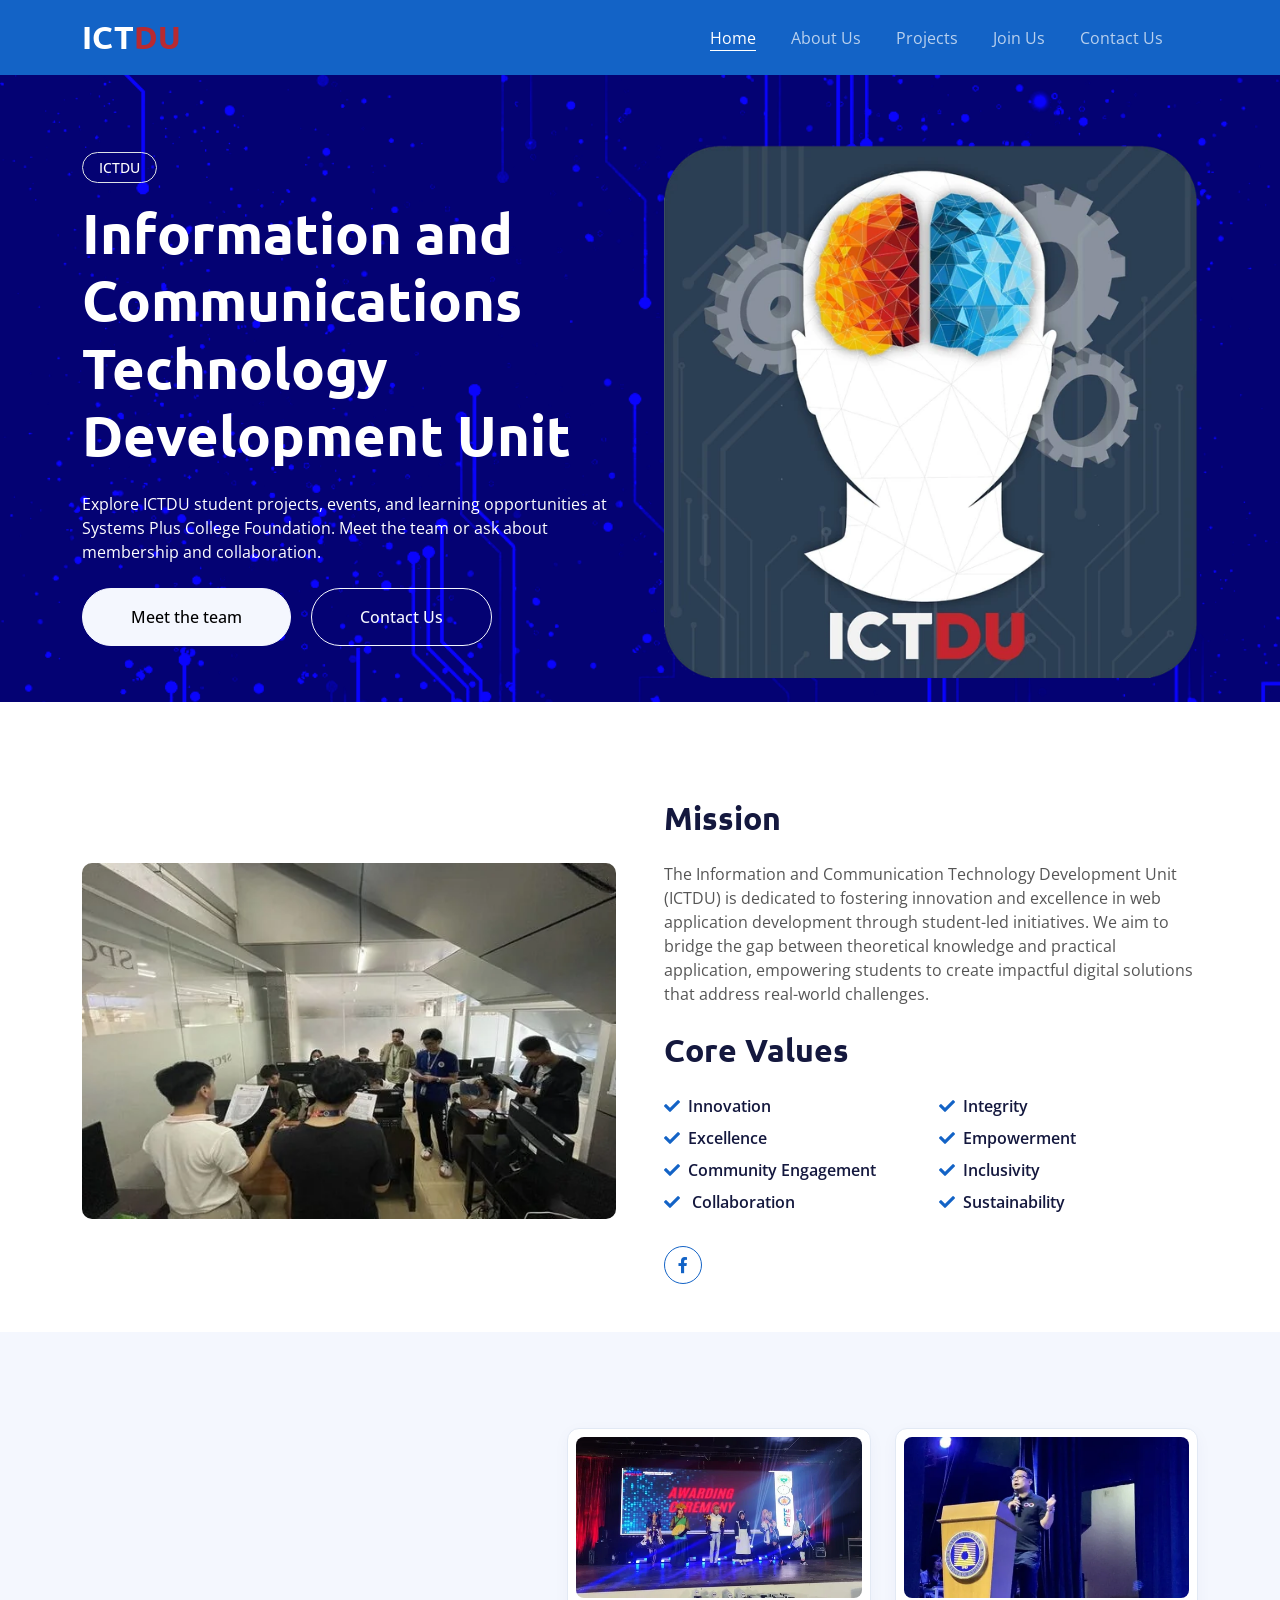
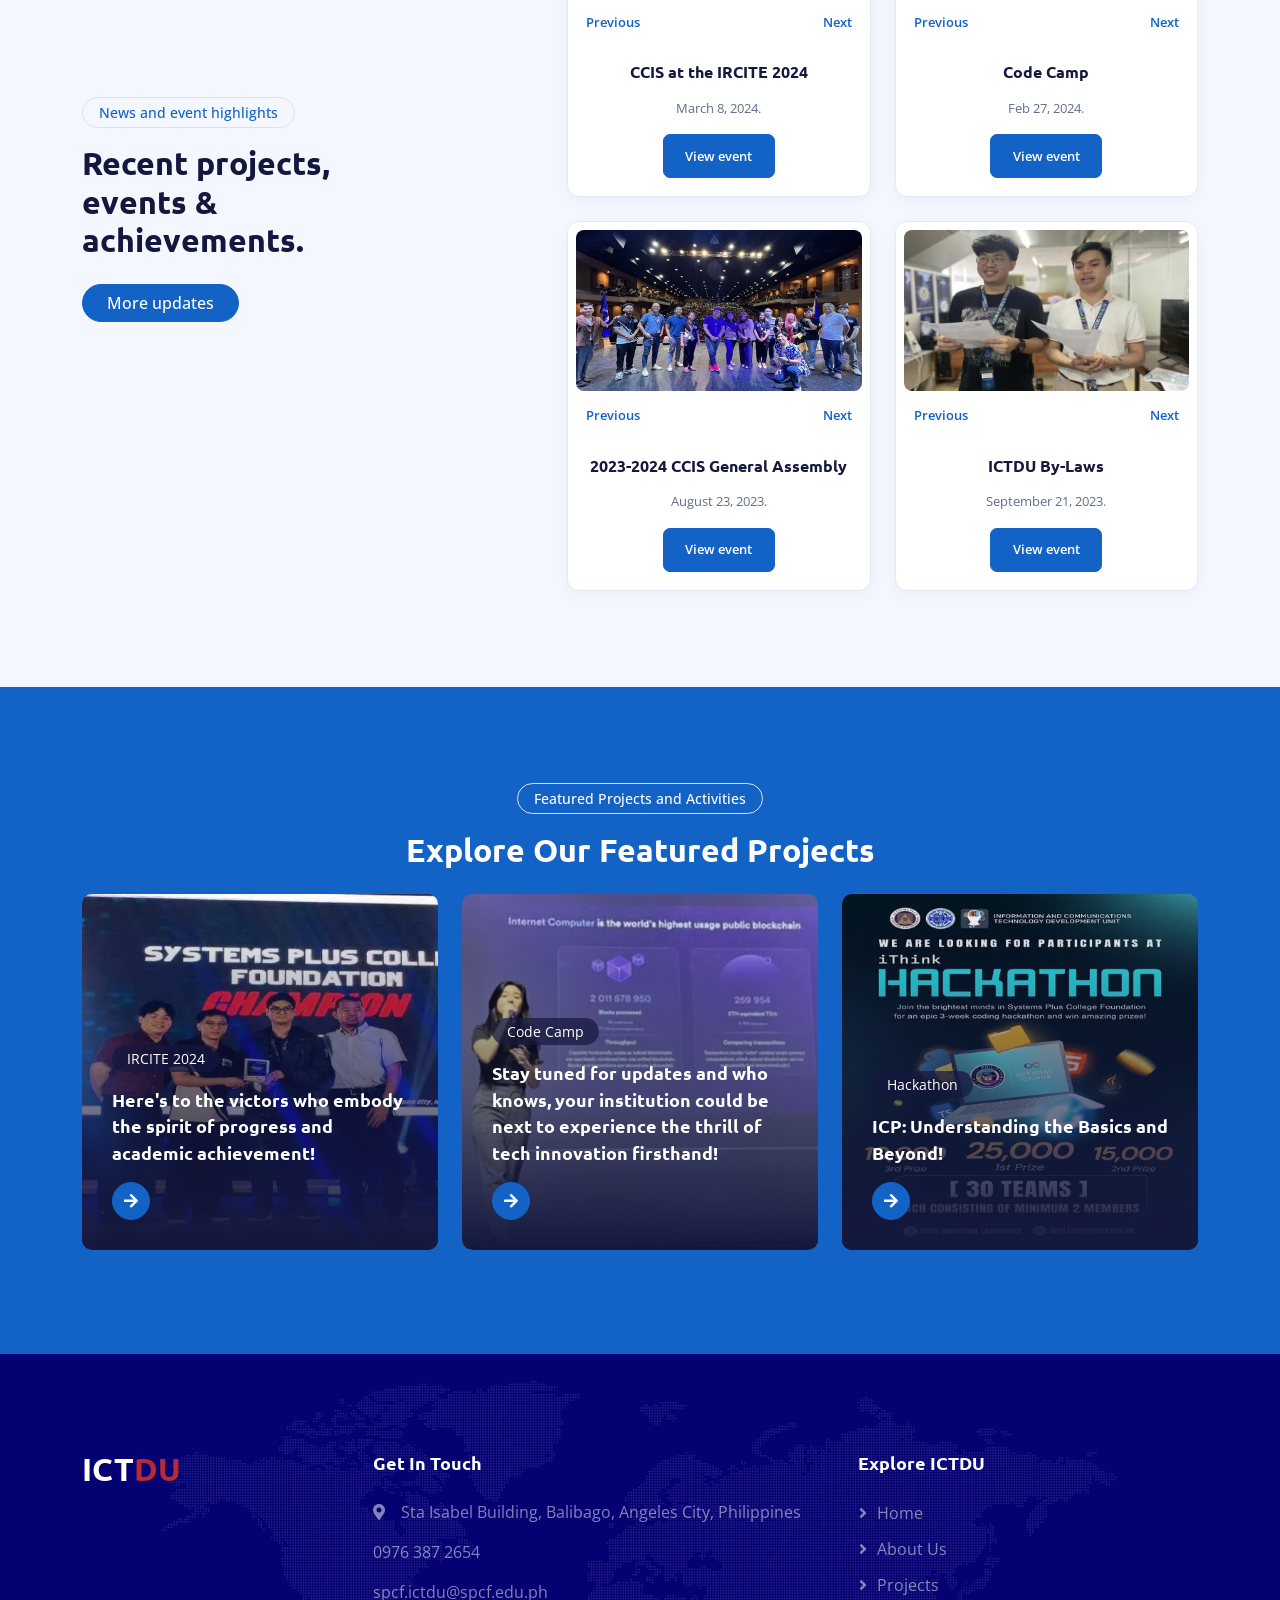
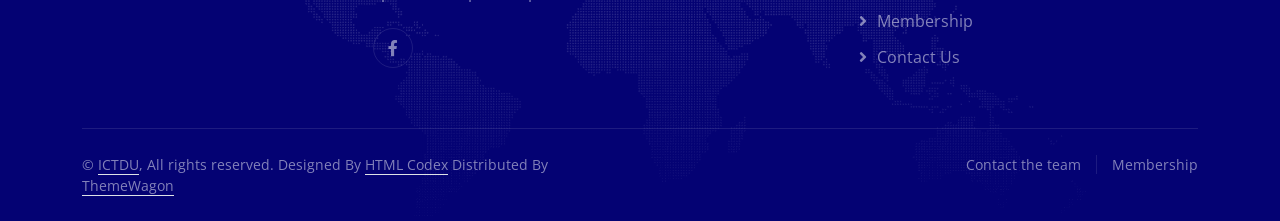
<file: index.html>
<!DOCTYPE html>
<html lang="en">
  <head>
    <meta charset="utf-8">
    <title>ICTDU | Student projects, events and development</title>
    <meta content="width=device-width, initial-scale=1.0" name="viewport">

    <meta content="Explore ICTDU student projects, meet the development team, and learn about membership at Systems Plus College Foundation." name="description">

    <!-- Favicon -->
    <link href="assets/favicon.png" rel="icon" type="image/png" sizes="64x64">

    <!-- Google Web Fonts -->
    <link rel="preconnect" href="https://fonts.googleapis.com">
    <link rel="preconnect" href="https://fonts.gstatic.com" crossorigin>
    <link href="https://fonts.googleapis.com/css2?family=Open+Sans:wght@400;600&amp;family=Ubuntu:wght@500;700&amp;display=swap" rel="stylesheet">

    <!-- Icon Font Stylesheet -->
    <link href="https://cdnjs.cloudflare.com/ajax/libs/font-awesome/5.10.0/css/all.min.css" rel="stylesheet">
    <link href="https://cdn.jsdelivr.net/npm/bootstrap-icons@1.4.1/font/bootstrap-icons.css" rel="stylesheet">

    <!-- Libraries Stylesheet -->



    <!-- Customized Bootstrap Stylesheet -->
    <link href="css/bootstrap.min.css" rel="stylesheet">

    <!-- Template Stylesheet -->
    <link href="css/style.css" rel="stylesheet">
    <link href="css/new.css" rel="stylesheet">
  </head>

  <body id="top"><a class="skip-link" href="#main-content">Skip to main content</a>
    <!-- Spinner Start -->

    <!-- Spinner End -->

    <!-- Navbar Start -->
    <!-- Shared header start -->
<header class="container-fluid sticky-top site-header bg-primary">
      <div class="container">
        <nav class="navbar navbar-expand-lg navbar-dark p-0">
          <a href="index.html" class="navbar-brand">
            <span class="text-white brand-title">ICT<span class="red">DU</span></span>
          </a>
          <button type="button" class="navbar-toggler ms-auto me-0" data-menu-toggle aria-controls="navbarCollapse" aria-expanded="false" aria-label="Open navigation">
            <span class="navbar-toggler-icon"></span>
          </button>
          <div class="collapse navbar-collapse" id="navbarCollapse">
            <div class="navbar-nav ms-auto">
              <a href="index.html" class="nav-item nav-link active" aria-current="page">Home</a>
              <a href="about.html" class="nav-item nav-link">About Us</a>
              <a href="project.html" class="nav-item nav-link">Projects</a>
              <a href="service.html" class="nav-item nav-link">Join Us</a>
              <a href="contact.html" class="nav-item nav-link">Contact Us</a>
            </div>
          </div>
        </nav>
      </div>
    </header>
<!-- Shared header end --><main id="main-content" tabindex="-1">
    <!-- Navbar End -->

    <!-- Hero Start -->
    <div class="container-fluid pt-5 bg-primary hero-header mb-5">
      <div class="container pt-5">
        <div class="row g-5 pt-5">
          <div class="col-lg-6 align-self-center text-center text-lg-start mb-lg-5">
            <div class="btn btn-sm border rounded-pill text-white px-3 mb-3">
              ICTDU
            </div>
            <h1 class="display-4 text-white mb-4">
              Information and Communications Technology Development Unit
            </h1>
            <p class="text-white mb-4">Explore ICTDU student projects, events, and learning opportunities at Systems Plus College Foundation. Meet the team or ask about membership and collaboration.</p>
            <a href="about.html" class="btn btn-light py-sm-3 px-sm-5 rounded-pill me-3">Meet the team</a>
            <a href="contact.html" class="btn btn-outline-light py-sm-3 px-sm-5 rounded-pill">Contact Us</a>
          </div>
          <div class="col-lg-6 align-self-end text-center text-lg-end">
            <img class="img-fluid mb-4" src="assets/optimized/img/ictdu-640.webp" alt="ICTDU emblem" width="640" height="640" srcset="assets/optimized/img/ictdu-320.webp 320w, assets/optimized/img/ictdu-640.webp 640w" sizes="(min-width: 992px) 540px, (min-width: 768px) 696px, calc(100vw - 24px)" decoding="async" loading="eager" fetchpriority="high">
          </div>
        </div>
      </div>
    </div>
    <!-- Hero End -->

    <!--Mission End-->
    <div class="container-fluid py-5">
      <div class="container">
        <div class="row g-5 align-items-center">
          <div class="col-lg-6">
            <img class="img-fluid rounded" src="assets/optimized/image/law4-600.webp" width="600" height="400" srcset="assets/optimized/image/law4-320.webp 320w, assets/optimized/image/law4-600.webp 600w" sizes="(min-width: 1200px) 540px, (min-width: 992px) 456px, (min-width: 768px) 696px, calc(100vw - 24px)" decoding="async" loading="lazy" alt="">
          </div>
          <div class="col-lg-6">
            <h2 class="mb-4 section-heading">Mission</h2>
            <p class="mb-4">
              The Information and Communication Technology Development Unit
              (ICTDU) is dedicated to fostering innovation and excellence in web
              application development through student-led initiatives. We aim to
              bridge the gap between theoretical knowledge and practical
              application, empowering students to create impactful digital
              solutions that address real-world challenges.
            </p>
            <h2 class="mb-4 section-heading">Core Values</h2>
            <div class="row g-3">
              <div class="col-sm-6">
                <p class="mb-2 requirement-item">
                  <i class="fa fa-check text-primary me-2" aria-hidden="true"></i>Innovation
                </p>
                <p class="mb-2 requirement-item">
                  <i class="fa fa-check text-primary me-2" aria-hidden="true"></i>Excellence
                </p>
                <p class="mb-2 requirement-item">
                  <i class="fa fa-check text-primary me-2" aria-hidden="true"></i>Community
                  Engagement
                </p>
                <p class="mb-2 requirement-item">
                  <i class="fa fa-check text-primary me-2" aria-hidden="true"></i> Collaboration
                </p>
              </div>
              <div class="col-sm-6">
                <p class="mb-2 requirement-item">
                  <i class="fa fa-check text-primary me-2" aria-hidden="true"></i>Integrity
                </p>
                <p class="mb-2 requirement-item">
                  <i class="fa fa-check text-primary me-2" aria-hidden="true"></i>Empowerment
                </p>
                <p class="mb-2 requirement-item">
                  <i class="fa fa-check text-primary me-2" aria-hidden="true"></i>Inclusivity
                </p>
                <p class="mb-2 requirement-item">
                  <i class="fa fa-check text-primary me-2" aria-hidden="true"></i>Sustainability
                </p>
              </div>
            </div>
            <div class="d-flex align-items-center mt-4">
              <a class="btn btn-outline-primary btn-square me-3" href="https://www.facebook.com/spcf.ictdu" aria-label="ICTDU on Facebook"><i class="fab fa-facebook-f" aria-hidden="true"></i></a>
            </div>
          </div>
        </div>
      </div>
    </div>
    <!-- Mission End -->

    <!-- Service Start -->
    <section class="container-fluid bg-light py-5 news-section" aria-labelledby="news-heading">
      <div class="container py-5">
        <div class="row g-5 align-items-center">
          <div class="col-lg-5 news-intro">
            <div class="btn btn-sm border rounded-pill text-primary px-3 mb-3">
              News and event highlights
            </div>
            <h2 id="news-heading" class="mb-4 section-heading">Recent projects, events &amp; achievements.</h2>
            <a class="btn btn-primary rounded-pill px-4" href="https://www.facebook.com/spcf.ictdu" aria-label="More ICTDU updates on Facebook">More updates</a>
          </div>
          <div class="col-lg-7">
            <div class="news-grid">
            <article class="news-card">
              <div id="news-ircite-carousel" class="carousel slide" aria-label="Event photos">
                <div class="carousel-inner">
                <div class="carousel-item active">
                  <img src="assets/optimized/image/ircite4-800.webp" class="d-block w-100" alt="CCIS at the IRCITE 2024, photo 1" width="800" height="400" srcset="assets/optimized/image/ircite4-320.webp 320w, assets/optimized/image/ircite4-640.webp 640w, assets/optimized/image/ircite4-800.webp 800w" sizes="(min-width: 1200px) 540px, (min-width: 992px) 456px, (min-width: 768px) 696px, calc(100vw - 24px)" decoding="async" loading="lazy">
                </div>
                <div class="carousel-item">
                  <img src="assets/optimized/image/ircite-960.webp" class="d-block w-100" alt="CCIS at the IRCITE 2024, photo 2" width="960" height="432" srcset="assets/optimized/image/ircite-320.webp 320w, assets/optimized/image/ircite-640.webp 640w, assets/optimized/image/ircite-960.webp 960w" sizes="(min-width: 1200px) 540px, (min-width: 992px) 456px, (min-width: 768px) 696px, calc(100vw - 24px)" decoding="async" loading="lazy">
                </div>
                <div class="carousel-item">
                  <img src="assets/optimized/image/ircite3-960.webp" class="d-block w-100" alt="CCIS at the IRCITE 2024, photo 3" width="960" height="432" srcset="assets/optimized/image/ircite3-320.webp 320w, assets/optimized/image/ircite3-640.webp 640w, assets/optimized/image/ircite3-960.webp 960w" sizes="(min-width: 1200px) 540px, (min-width: 992px) 456px, (min-width: 768px) 696px, calc(100vw - 24px)" decoding="async" loading="lazy">
                </div>
                </div>
              </div><div class="photo-controls"><button type="button" data-bs-target="#news-ircite-carousel" data-bs-slide="prev" aria-label="Previous photo for CCIS at the IRCITE 2024">Previous</button><button type="button" data-bs-target="#news-ircite-carousel" data-bs-slide="next" aria-label="Next photo for CCIS at the IRCITE 2024">Next</button></div>
              <h3 class="card-heading">CCIS at the IRCITE 2024</h3>
              <small>March 8, 2024.</small>
              <div class="news-card-footer">
                <a class="btn btn-primary news-card-link" href="https://www.facebook.com/photo?fbid=339425915803852&amp;set=pcb.339426132470497" aria-label="Read more about CCIS at the IRCITE 2024">View event</a>
              </div>
            </article>
            <article class="news-card">
              <div id="news-codecamp-carousel" class="carousel slide" aria-label="Event photos">
                <div class="carousel-inner">
                <div class="carousel-item active">
                  <img src="assets/optimized/image/codecamp4-800.webp" class="d-block w-100" alt="Code Camp, photo 1" width="800" height="400" srcset="assets/optimized/image/codecamp4-320.webp 320w, assets/optimized/image/codecamp4-640.webp 640w, assets/optimized/image/codecamp4-800.webp 800w" sizes="(min-width: 1200px) 540px, (min-width: 992px) 456px, (min-width: 768px) 696px, calc(100vw - 24px)" decoding="async" loading="lazy">
                </div>
                <div class="carousel-item">
                  <img src="assets/optimized/image/codecamp5-800.webp" class="d-block w-100" alt="Code Camp, photo 2" width="800" height="400" srcset="assets/optimized/image/codecamp5-320.webp 320w, assets/optimized/image/codecamp5-640.webp 640w, assets/optimized/image/codecamp5-800.webp 800w" sizes="(min-width: 1200px) 540px, (min-width: 992px) 456px, (min-width: 768px) 696px, calc(100vw - 24px)" decoding="async" loading="lazy">
                </div>
                <div class="carousel-item">
                  <img src="assets/optimized/image/up5-960.webp" class="d-block w-100" alt="Code Camp, photo 3" width="960" height="592" srcset="assets/optimized/image/up5-320.webp 320w, assets/optimized/image/up5-640.webp 640w, assets/optimized/image/up5-960.webp 960w" sizes="(min-width: 1200px) 540px, (min-width: 992px) 456px, (min-width: 768px) 696px, calc(100vw - 24px)" decoding="async" loading="lazy">
                </div>
                </div>
              </div><div class="photo-controls"><button type="button" data-bs-target="#news-codecamp-carousel" data-bs-slide="prev" aria-label="Previous photo for Code Camp">Previous</button><button type="button" data-bs-target="#news-codecamp-carousel" data-bs-slide="next" aria-label="Next photo for Code Camp">Next</button></div>
              <h3 class="card-heading">Code Camp</h3>
              <small>Feb 27, 2024.</small>
              <div class="news-card-footer">
                <a class="btn btn-primary news-card-link" href="https://www.facebook.com/photo?fbid=387829597338677&amp;set=pcb.387829644005339" aria-label="Read more about Code Camp">View event</a>
              </div>
            </article>
            <article class="news-card">
              <div id="news-assembly-carousel" class="carousel slide" aria-label="Event photos">
                <div class="carousel-inner">
                <div class="carousel-item active">
                  <img src="assets/optimized/image/gen4-800.webp" class="d-block w-100" alt="2023-2024 CCIS General Assembly, photo 1" width="800" height="400" srcset="assets/optimized/image/gen4-320.webp 320w, assets/optimized/image/gen4-640.webp 640w, assets/optimized/image/gen4-800.webp 800w" sizes="(min-width: 1200px) 540px, (min-width: 992px) 456px, (min-width: 768px) 696px, calc(100vw - 24px)" decoding="async" loading="lazy">
                </div>
                <div class="carousel-item">
                  <img src="assets/optimized/image/gen5-800.webp" class="d-block w-100" alt="2023-2024 CCIS General Assembly, photo 2" width="800" height="400" srcset="assets/optimized/image/gen5-320.webp 320w, assets/optimized/image/gen5-640.webp 640w, assets/optimized/image/gen5-800.webp 800w" sizes="(min-width: 1200px) 540px, (min-width: 992px) 456px, (min-width: 768px) 696px, calc(100vw - 24px)" decoding="async" loading="lazy">
                </div>
                </div>
              </div><div class="photo-controls"><button type="button" data-bs-target="#news-assembly-carousel" data-bs-slide="prev" aria-label="Previous photo for 2023-2024 CCIS General Assembly">Previous</button><button type="button" data-bs-target="#news-assembly-carousel" data-bs-slide="next" aria-label="Next photo for 2023-2024 CCIS General Assembly">Next</button></div>
              <h3 class="card-heading">2023-2024 CCIS General Assembly</h3>
              <small>August 23, 2023.</small>
              <div class="news-card-footer">
                <a class="btn btn-primary news-card-link" href="https://www.facebook.com/photo/?fbid=718300476978962&amp;set=pcb.718093293666347" aria-label="Read more about 2023-2024 CCIS General Assembly">View event</a>
              </div>
            </article>
            <article class="news-card">
              <div id="news-bylaws-carousel" class="carousel slide" aria-label="Event photos">
                <div class="carousel-inner">
                <div class="carousel-item active">
                  <img src="assets/optimized/image/law5-600.webp" class="d-block w-100" alt="ICTDU By-Laws, photo 1" width="600" height="400" srcset="assets/optimized/image/law5-320.webp 320w, assets/optimized/image/law5-600.webp 600w" sizes="(min-width: 1200px) 540px, (min-width: 992px) 456px, (min-width: 768px) 696px, calc(100vw - 24px)" decoding="async" loading="lazy">
                </div>
                <div class="carousel-item">
                  <img src="assets/optimized/image/LAW10-500.webp" class="d-block w-100" alt="ICTDU By-Laws, photo 2" width="500" height="400" srcset="assets/optimized/image/LAW10-320.webp 320w, assets/optimized/image/LAW10-500.webp 500w" sizes="(min-width: 1200px) 540px, (min-width: 992px) 456px, (min-width: 768px) 696px, calc(100vw - 24px)" decoding="async" loading="lazy">
                </div>
                </div>
              </div><div class="photo-controls"><button type="button" data-bs-target="#news-bylaws-carousel" data-bs-slide="prev" aria-label="Previous photo for ICTDU By-Laws">Previous</button><button type="button" data-bs-target="#news-bylaws-carousel" data-bs-slide="next" aria-label="Next photo for ICTDU By-Laws">Next</button></div>
              <h3 class="card-heading">ICTDU By-Laws</h3>
              <small>September 21, 2023.</small>
              <div class="news-card-footer">
                <a class="btn btn-primary news-card-link" href="https://www.facebook.com/photo?fbid=223179917428453&amp;set=pcb.223180387428406" aria-label="Read more about ICTDU By-Laws">View event</a>
              </div>
            </article>
            </div>
          </div>
        </div>
      </div>
    </section>
    <!-- Service End -->

    <!-- Featured Start -->
    <div class="container-fluid bg-primary py-5">
      <div class="container py-5">
        <div class="mx-auto text-center" style="max-width: 500px">
          <div class="btn btn-sm border rounded-pill text-white px-3 mb-3">
            Featured Projects and Activities
          </div>
          <h2 class="mb-4 text-white section-heading">Explore Our Featured Projects</h2>
        </div>
        <div class="row g-4">
          <div class="col-lg-4">
            <div class="case-item position-relative overflow-hidden rounded mb-2">
              <img class="img-fluid" src="assets/optimized/image/ircite02-500.webp" alt="IRCITE 2024 event highlights" width="500" height="500" srcset="assets/optimized/image/ircite02-320.webp 320w, assets/optimized/image/ircite02-500.webp 500w" sizes="(min-width: 1200px) 540px, (min-width: 992px) 456px, (min-width: 768px) 696px, calc(100vw - 24px)" decoding="async" loading="lazy">
              <a class="case-overlay text-decoration-none" href="https://www.facebook.com/photo?fbid=339425915803852&amp;set=pcb.339426132470497" aria-label="View IRCITE 2024 event highlights on Facebook">
                <small>IRCITE 2024</small>
                <h3 class="lh-base text-white mb-3 card-heading">
                  Here's to the victors who embody the spirit of progress and
                  academic achievement!
                </h3>
                <span class="btn btn-square btn-primary"><i class="fa fa-arrow-right" aria-hidden="true"></i></span>
              </a>
            </div>
          </div>
          <div class="col-lg-4">
            <div class="case-item position-relative overflow-hidden rounded mb-2">
              <img class="img-fluid" src="assets/optimized/image/up03-500.webp" alt="Code Camp event highlights" width="500" height="500" srcset="assets/optimized/image/up03-320.webp 320w, assets/optimized/image/up03-500.webp 500w" sizes="(min-width: 1200px) 540px, (min-width: 992px) 456px, (min-width: 768px) 696px, calc(100vw - 24px)" decoding="async" loading="lazy">
              <a class="case-overlay text-decoration-none" href="https://www.facebook.com/photo/?fbid=387829594005344&amp;set=pcb.387829644005339" aria-label="View Code Camp event highlights on Facebook">
                <small>Code Camp</small>
                <h3 class="lh-base text-white mb-3 card-heading">
                  Stay tuned for updates and who knows, your institution could
                  be next to experience the thrill of tech innovation firsthand!
                </h3>
                <span class="btn btn-square btn-primary"><i class="fa fa-arrow-right" aria-hidden="true"></i></span>
              </a>
            </div>
          </div>
          <div class="col-lg-4">
            <div class="case-item position-relative overflow-hidden rounded mb-2">
              <img class="img-fluid" src="assets/optimized/image/hack-500.webp" alt="Hackathon event highlights" width="500" height="500" srcset="assets/optimized/image/hack-320.webp 320w, assets/optimized/image/hack-500.webp 500w" sizes="(min-width: 1200px) 540px, (min-width: 992px) 456px, (min-width: 768px) 696px, calc(100vw - 24px)" decoding="async" loading="lazy">
              <a class="case-overlay text-decoration-none" href="https://www.facebook.com/photo/?fbid=325053537241090&amp;set=a.112730028473443" aria-label="View Hackathon event highlights on Facebook">
                <small>Hackathon</small>
                <h3 class="lh-base text-white mb-3 card-heading">
                  ICP: Understanding the Basics and Beyond!
                </h3>
                <span class="btn btn-square btn-primary"><i class="fa fa-arrow-right" aria-hidden="true"></i></span>
              </a>
            </div>
          </div>
        </div>
      </div>
    </div>
    <!-- Featured end -->

    <!-- Footer Start -->
    </main><!-- Shared footer start -->
<footer class="container-fluid bg-dark text-white-50 footer pt-5">
      <div class="container py-5">
        <div class="row g-5">
          <div class="col-12 col-lg-3">
            <a href="index.html" class="d-inline-block mb-3">
              <span class="text-white brand-title">ICT<span class="red">DU</span></span>
            </a>
          </div>
          <div class="col-md-7 col-lg-5">
            <h2 class="text-white mb-4 card-heading">Get In Touch</h2>
            <p>
              <i class="fa fa-map-marker-alt me-3" aria-hidden="true"></i>Sta Isabel Building,
              Balibago, Angeles City, Philippines
            </p>
            <p><a class="footer-contact-link" href="tel:+639763872654">0976 387 2654</a></p>
            <p><a class="footer-contact-link" href="mailto:spcf.ictdu@spcf.edu.ph">spcf.ictdu@spcf.edu.ph</a></p>
            <div class="d-flex pt-2">
              <a class="btn btn-outline-light btn-social" href="https://www.facebook.com/spcf.ictdu" aria-label="ICTDU on Facebook"><i class="fab fa-facebook-f" aria-hidden="true"></i></a>
            </div>
          </div>
          <div class="col-md-5 col-lg-4">
            <h2 class="text-white mb-4 card-heading">Explore ICTDU</h2>





          <a class="btn btn-link" href="index.html">Home</a><a class="btn btn-link" href="about.html">About Us</a><a class="btn btn-link" href="project.html">Projects</a><a class="btn btn-link" href="service.html">Membership</a><a class="btn btn-link" href="contact.html">Contact Us</a></div>
        </div>
      </div>
      <div class="container">
        <div class="copyright">
          <div class="row">
            <div class="col-md-6 text-center text-md-start mb-3 mb-md-0">
              © <a class="border-bottom" href="index.html">ICTDU</a>, All rights reserved.

              <!--/*** This template is free as long as you keep the footer author’s credit link/attribution link/backlink. If you'd like to use the template without the footer author’s credit link/attribution link/backlink, you can purchase the Credit Removal License from "https://htmlcodex.com/credit-removal". Thank you for your support. ***/-->
              Designed By
              <a class="border-bottom" href="https://htmlcodex.com">HTML Codex</a>
              Distributed By
              <a class="border-bottom" href="https://themewagon.com">ThemeWagon</a>
            </div>
            <div class="col-md-6 text-center text-md-end">
              <div class="footer-menu"><a href="contact.html#contact-form">Contact the team</a><a href="service.html">Membership</a></div>
            </div>
          </div>
        </div>
      </div>
    </footer>
<!-- Shared footer end -->
    <!-- Footer End -->

    <!-- Back to Top -->
    <a href="#top" class="btn btn-lg btn-primary btn-lg-square back-to-top pt-2" aria-label="Back to top"><i class="bi bi-arrow-up" aria-hidden="true"></i></a>

    <!-- JavaScript Libraries -->

    <script src="https://cdn.jsdelivr.net/npm/bootstrap@5.0.0/dist/js/bootstrap.bundle.min.js"></script>






    <!-- Template Javascript -->
    <script src="js/main.js"></script>
  </body>
</html>
</file>
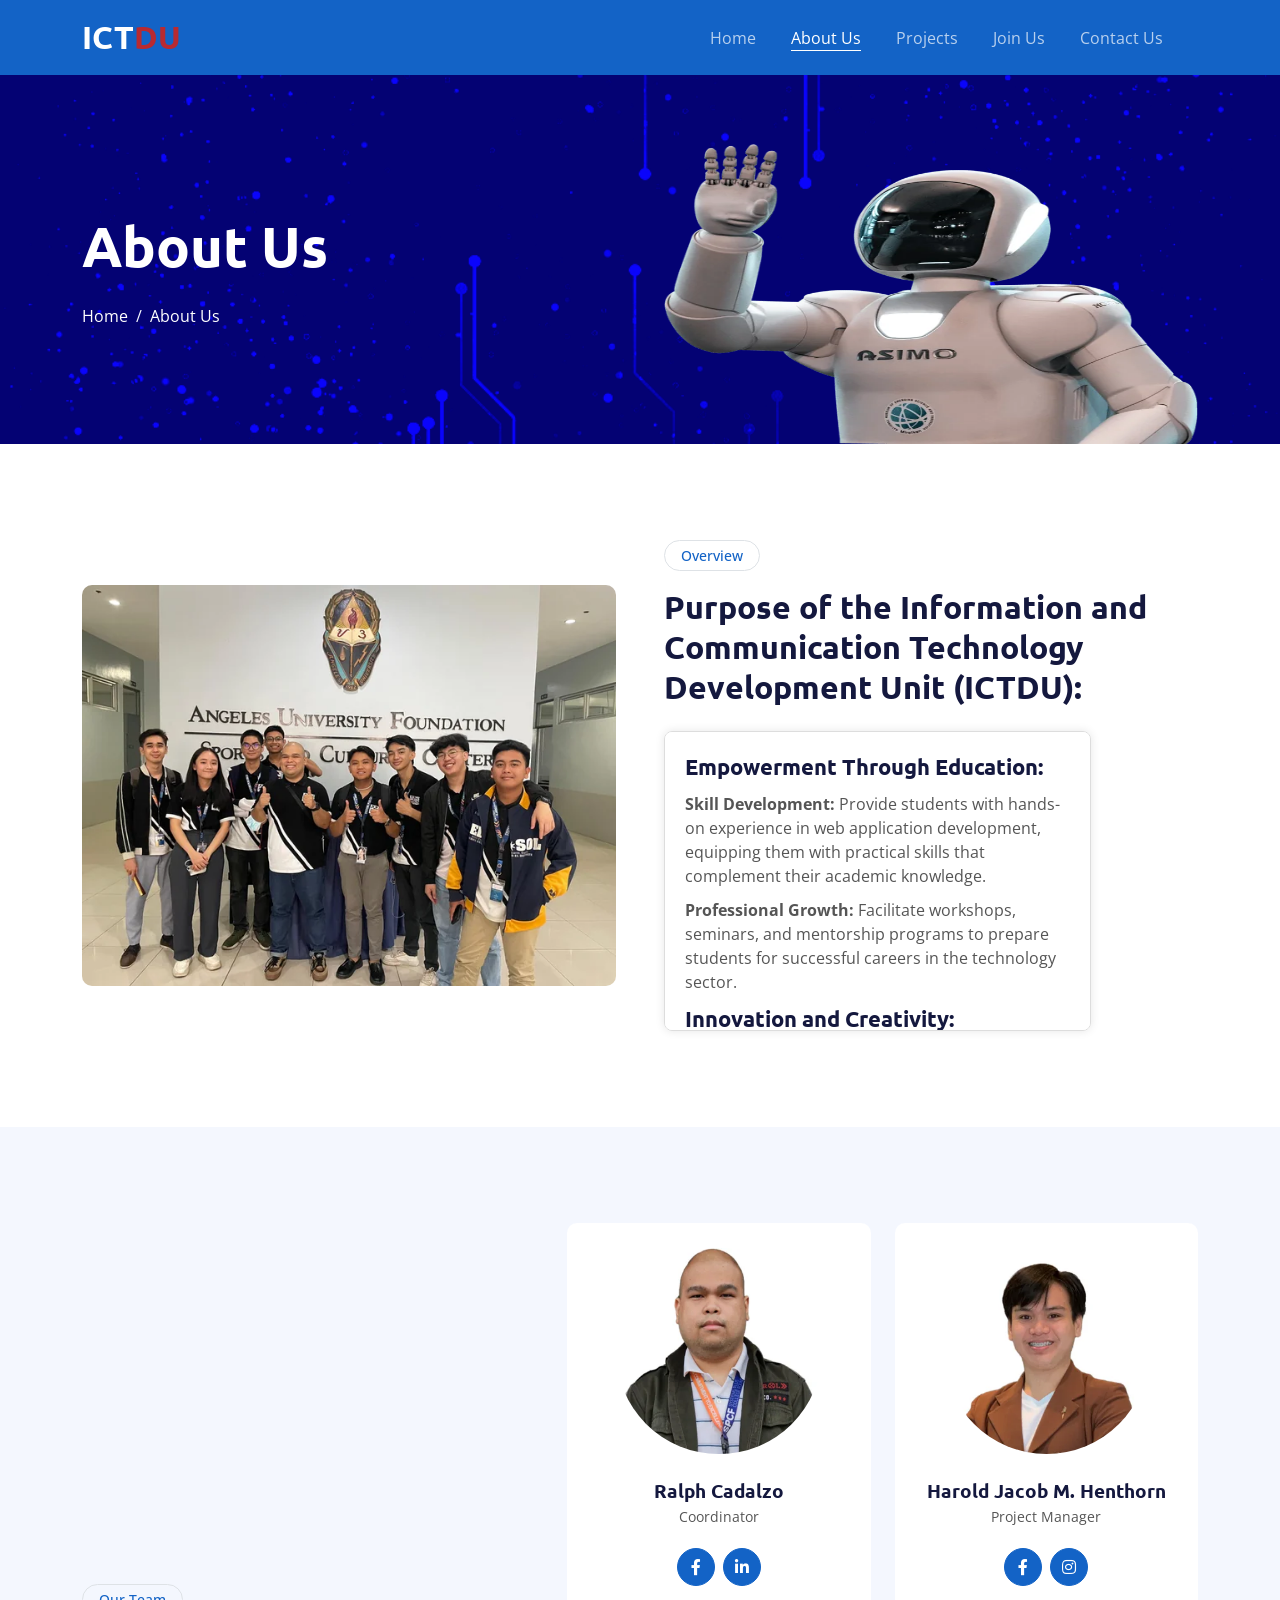
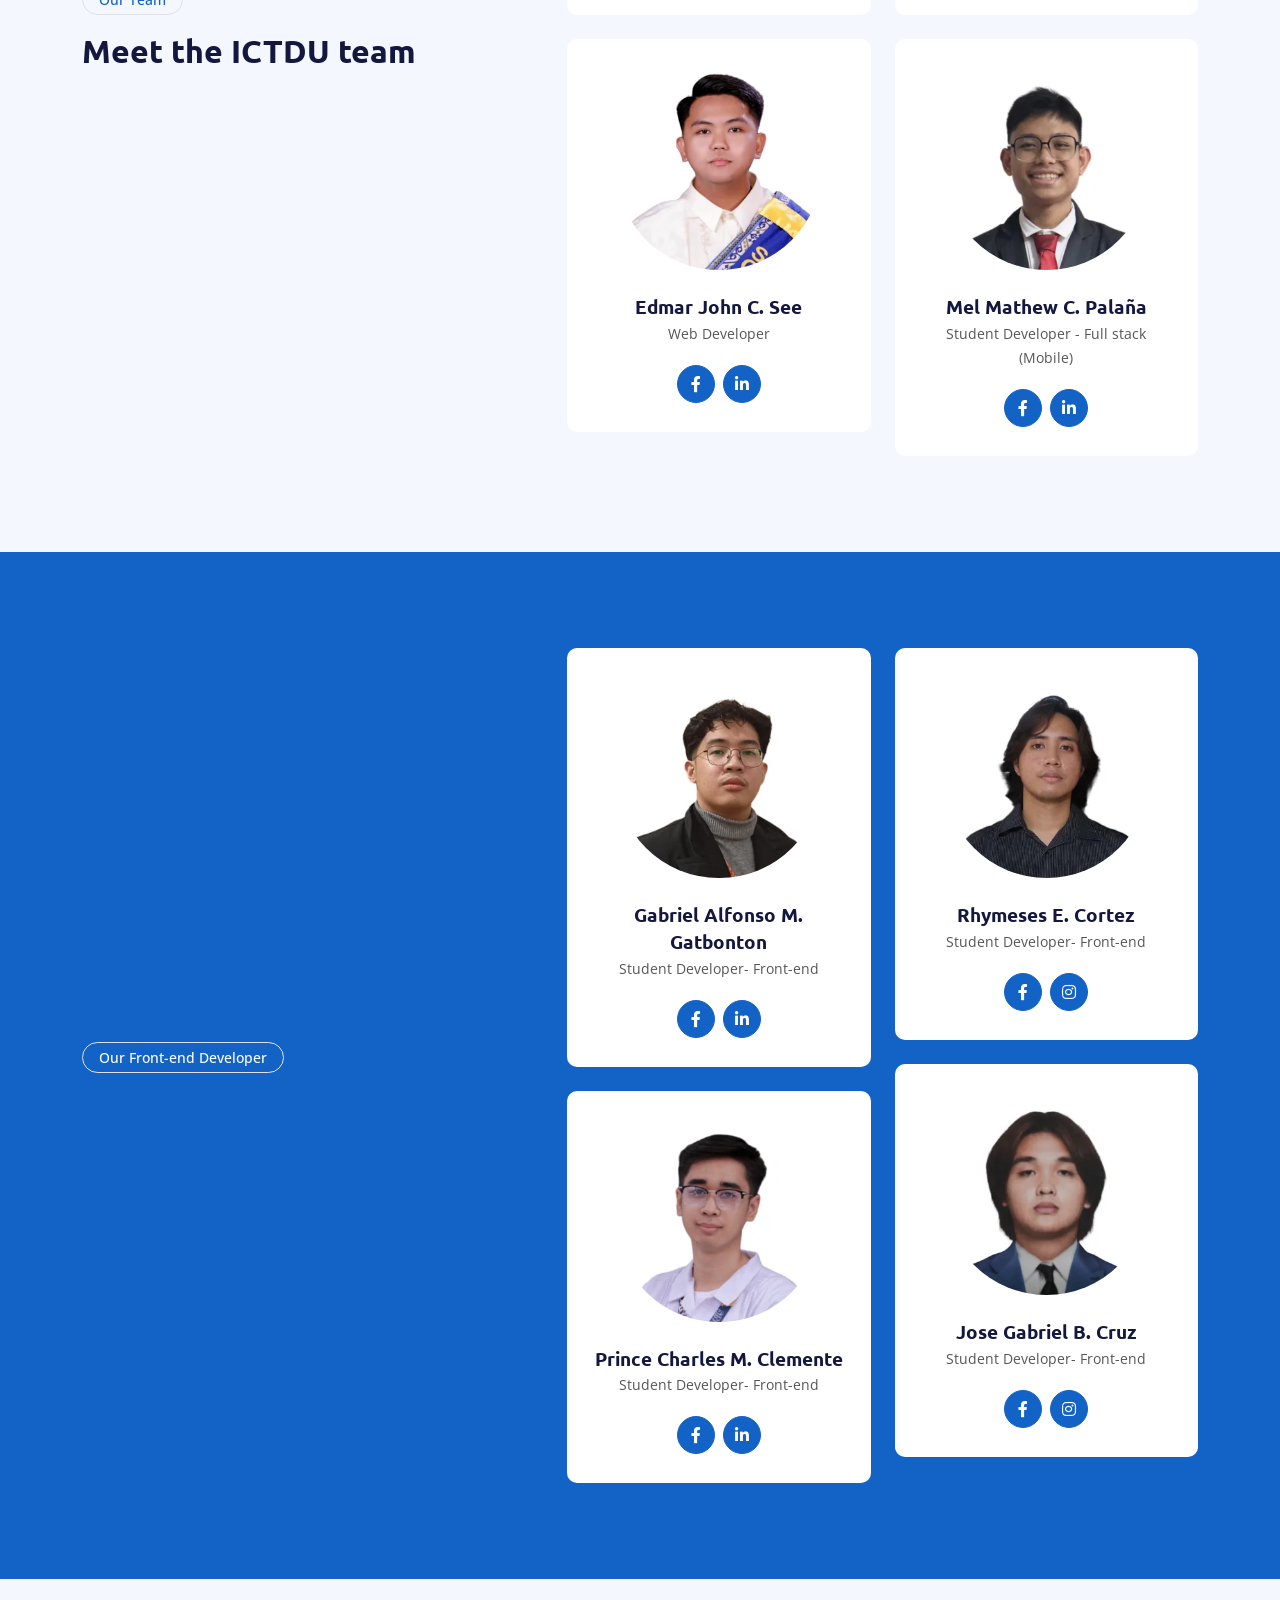
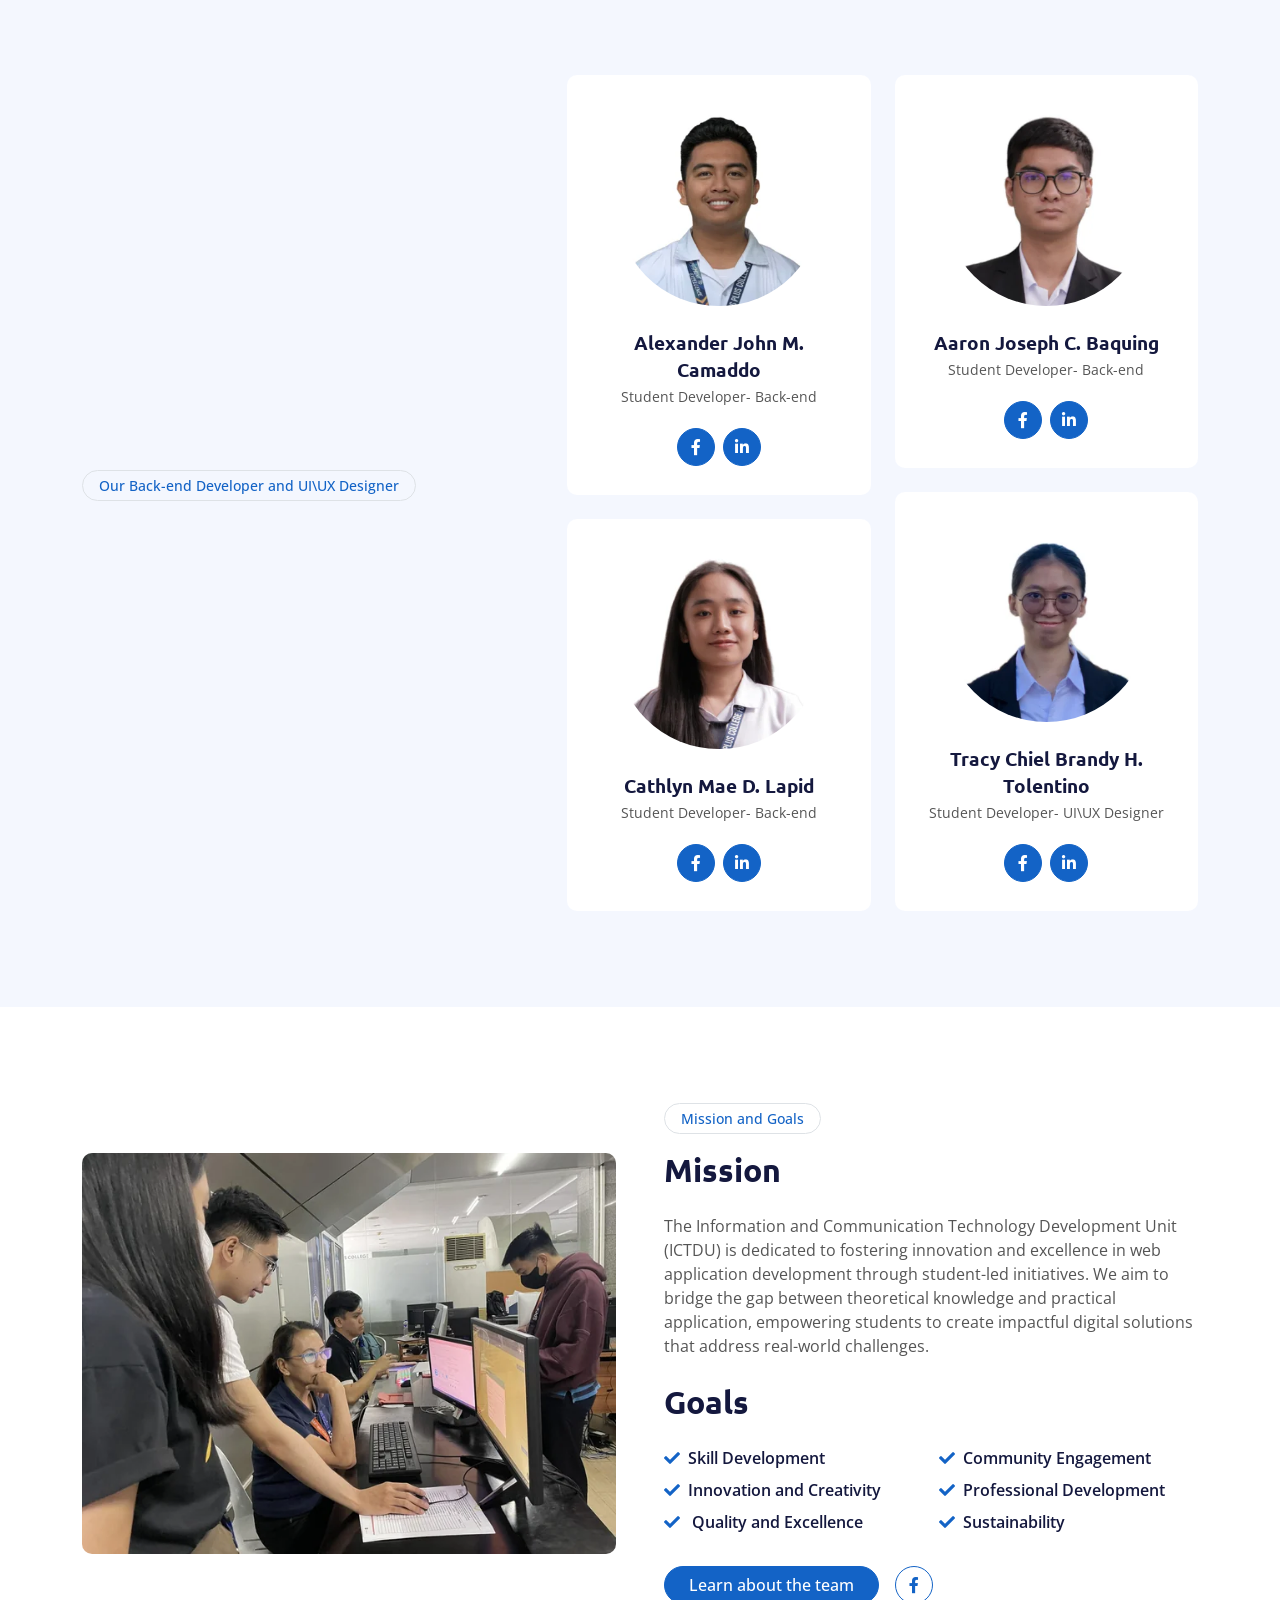
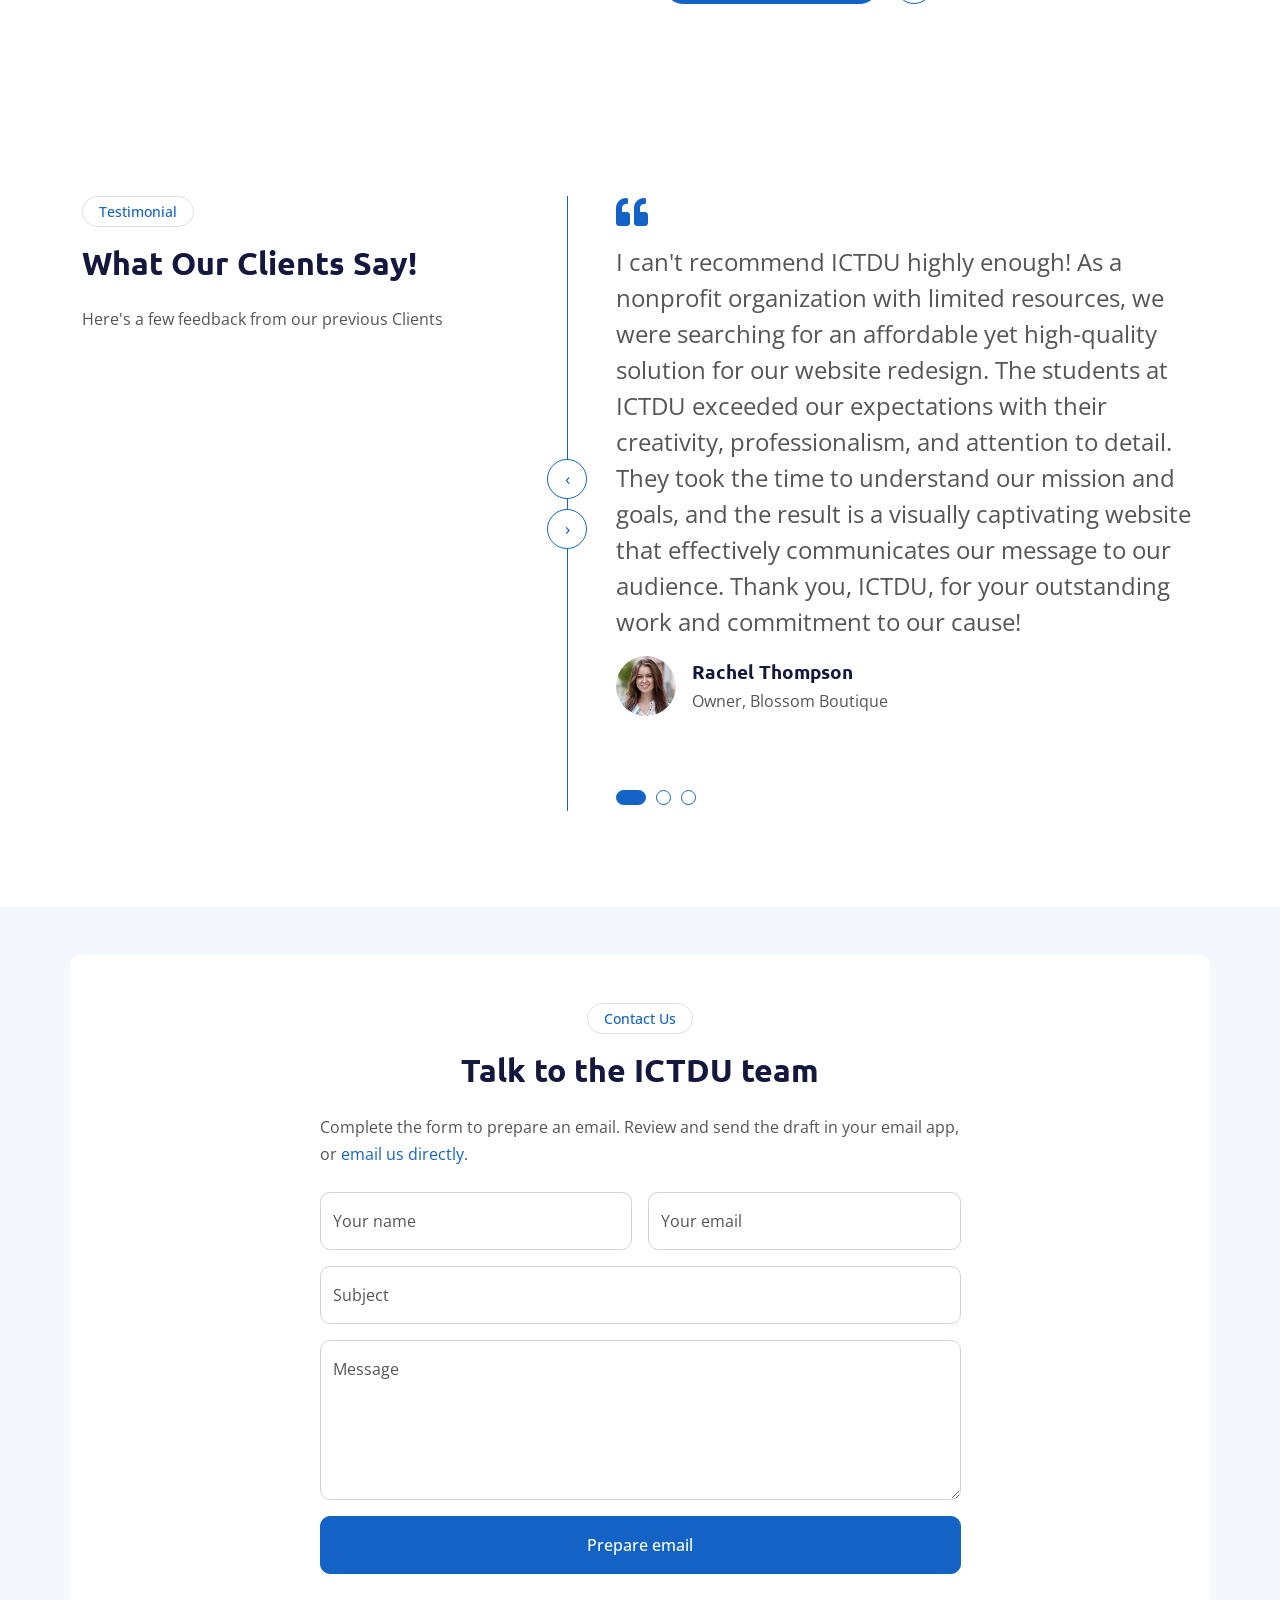
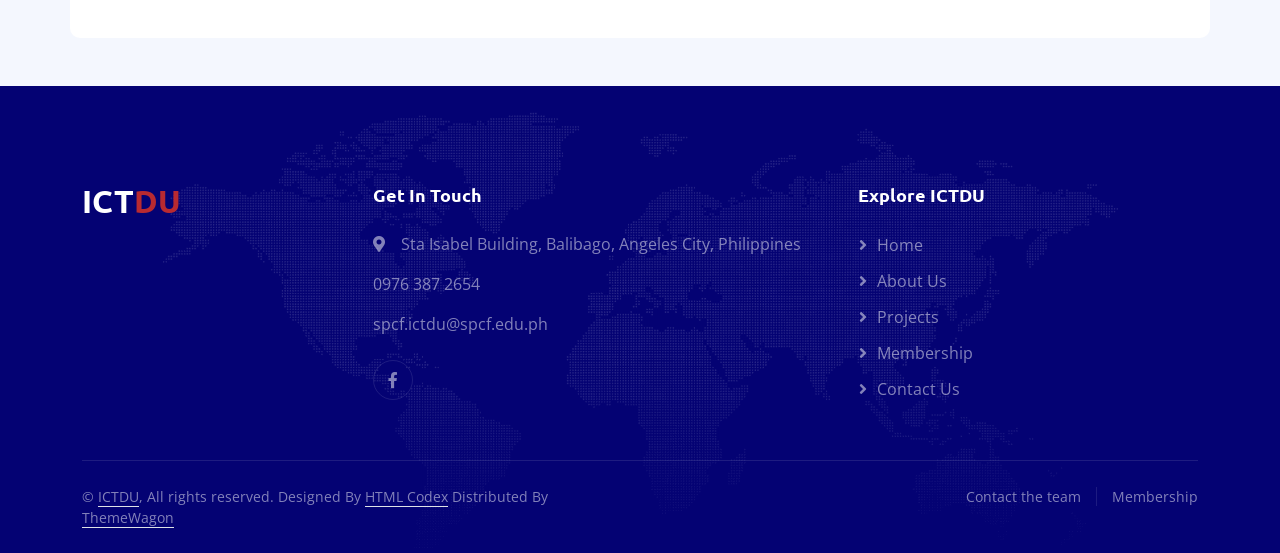
<file: about.html>
<!DOCTYPE html>
<html lang="en">
  <head>
    <meta charset="utf-8">
    <title>About the team | ICTDU</title>
    <meta content="width=device-width, initial-scale=1.0" name="viewport">

    <meta content="Meet the ICTDU student development team and learn about its mission, goals and community." name="description">

    <!-- Favicon -->
    <link href="assets/favicon.png" rel="icon" type="image/png" sizes="64x64">

    <!-- Google Web Fonts -->
    <link rel="preconnect" href="https://fonts.googleapis.com">
    <link rel="preconnect" href="https://fonts.gstatic.com" crossorigin>
    <link href="https://fonts.googleapis.com/css2?family=Open+Sans:wght@400;600&amp;family=Ubuntu:wght@500;700&amp;display=swap" rel="stylesheet">

    <!-- Icon Font Stylesheet -->
    <link href="https://cdnjs.cloudflare.com/ajax/libs/font-awesome/5.10.0/css/all.min.css" rel="stylesheet">
    <link href="https://cdn.jsdelivr.net/npm/bootstrap-icons@1.4.1/font/bootstrap-icons.css" rel="stylesheet">

    <!-- Libraries Stylesheet -->

    <link href="lib/owlcarousel/assets/owl.carousel.min.css" rel="stylesheet">

    <!-- Customized Bootstrap Stylesheet -->
    <link href="css/bootstrap.min.css" rel="stylesheet">

    <!-- Template Stylesheet -->
    <link href="css/style.css" rel="stylesheet">
    <link href="css/new.css" rel="stylesheet">
  </head>

  <body id="top"><a class="skip-link" href="#main-content">Skip to main content</a>
    <!-- Spinner Start -->

    <!-- Spinner End -->

    <!-- Navbar Start -->
    <!-- Shared header start -->
<header class="container-fluid sticky-top site-header bg-primary">
      <div class="container">
        <nav class="navbar navbar-expand-lg navbar-dark p-0">
          <a href="index.html" class="navbar-brand">
            <span class="text-white brand-title">ICT<span class="red">DU</span></span>
          </a>
          <button type="button" class="navbar-toggler ms-auto me-0" data-menu-toggle aria-controls="navbarCollapse" aria-expanded="false" aria-label="Open navigation">
            <span class="navbar-toggler-icon"></span>
          </button>
          <div class="collapse navbar-collapse" id="navbarCollapse">
            <div class="navbar-nav ms-auto">
              <a href="index.html" class="nav-item nav-link">Home</a>
              <a href="about.html" class="nav-item nav-link active" aria-current="page">About Us</a>
              <a href="project.html" class="nav-item nav-link">Projects</a>
              <a href="service.html" class="nav-item nav-link">Join Us</a>
              <a href="contact.html" class="nav-item nav-link">Contact Us</a>
            </div>
          </div>
        </nav>
      </div>
    </header>
<!-- Shared header end --><main id="main-content" tabindex="-1">
    <div class="container-fluid pt-5 bg-primary hero-header">
      <div class="container pt-5">
        <div class="row g-5 pt-5">
          <div class="col-lg-6 align-self-center text-center text-lg-start mb-lg-5">
            <h1 class="display-4 text-white mb-4">
              About Us
            </h1>
            <nav aria-label="breadcrumb">
              <ol class="breadcrumb justify-content-center justify-content-lg-start mb-0"><li class="breadcrumb-item"><a class="text-white" href="index.html">Home</a></li><li class="breadcrumb-item text-white" aria-current="page">About Us</li></ol>
            </nav>
          </div>
          <div class="col-lg-6 align-self-end text-center text-lg-end">
            <img class="img-fluid" src="assets/optimized/img/feature-599.webp" alt="" style="max-height: 300px" width="599" height="535" srcset="assets/optimized/img/feature-320.webp 320w, assets/optimized/img/feature-599.webp 599w" sizes="(min-width: 992px) 336px, (min-width: 768px) 336px, min(336px, calc(100vw - 24px))" decoding="async" loading="eager" fetchpriority="high">
          </div>
        </div>
      </div>
    </div>
    <!-- Hero End -->

    <!-- About Start -->
    <div class="container-fluid py-5">
      <div class="container py-5">
        <div class="row g-5 align-items-center">
          <div class="col-lg-6">
            <img class="img-fluid rounded" src="assets/optimized/image/about-960.webp" width="960" height="720" srcset="assets/optimized/image/about-320.webp 320w, assets/optimized/image/about-640.webp 640w, assets/optimized/image/about-960.webp 960w" sizes="(min-width: 1200px) 540px, (min-width: 992px) 456px, (min-width: 768px) 696px, calc(100vw - 24px)" decoding="async" loading="lazy" alt="ICTDU students working together">
          </div>
          <div class="col-lg-6">
            <div class="btn btn-sm border rounded-pill text-primary px-3 mb-3">
              Overview
            </div>
            <h2 class="mb-4 section-heading">
              Purpose of the Information and Communication Technology
              Development Unit (ICTDU):
            </h2>
            <div class="scroll-container">
              <div class="scroll-content">
                <h3 class="content-subheading">Empowerment Through Education:</h3>
                <p>
                  <strong>Skill Development:</strong> Provide students with
                  hands-on experience in web application development, equipping
                  them with practical skills that complement their academic
                  knowledge.
                </p>
                <p>
                  <strong>Professional Growth:</strong> Facilitate workshops,
                  seminars, and mentorship programs to prepare students for
                  successful careers in the technology sector.
                </p>
                <h3 class="content-subheading">Innovation and Creativity:</h3>
                <p>
                  <strong>Project-Based Learning:</strong> Encourage innovative
                  thinking by supporting student-led projects that explore new
                  technologies and creative solutions.
                </p>
                <p>
                  <strong>Technology Exploration:</strong> Create an environment
                  where students can experiment with emerging tools and
                  methodologies to push the boundaries of web development.
                </p>
                <h3 class="content-subheading">Quality and Excellence:</h3>
                <p>
                  <strong>High Standards:</strong> Promote best practices in
                  software development, ensuring all projects meet high
                  standards of quality, usability, and functionality.
                </p>
                <p>
                  <strong>Continuous Improvement:</strong> Foster a culture of
                  continuous learning and improvement, encouraging students to
                  refine their skills and knowledge.
                </p>
                <h3 class="content-subheading">Community Impact:</h3>
                <p>
                  <strong>Service to Society:</strong> Develop web applications
                  that address real-world challenges and benefit the community,
                  both locally and globally.
                </p>
                <p>
                  <strong>Collaborative Partnerships:</strong> Partner with
                  non-profit organizations, educational institutions, and
                  businesses to create meaningful digital solutions that have a
                  positive social impact.
                </p>
                <h3 class="content-subheading">Collaboration and Teamwork:</h3>
                <p>
                  <strong>Team Dynamics:</strong> Promote a collaborative work
                  environment where students can learn to work effectively in
                  teams, sharing knowledge and skills.
                </p>
                <p>
                  <strong>Diverse Perspectives:</strong> Value and leverage the
                  diversity of thought and background among members to enhance
                  creativity and problem-solving.
                </p>
                <h3 class="content-subheading">Sustainability and Responsibility:</h3>
                <p>
                  <strong>Eco-Friendly Practices:</strong> Integrate sustainable
                  practices in web development, focusing on creating
                  energy-efficient applications and promoting green
                  technologies.
                </p>
                <p>
                  <strong>Ethical Considerations:</strong> Educate students on
                  the ethical implications of technology and encourage them to
                  develop applications that are inclusive and socially
                  responsible.
                </p>
              </div>
            </div>
          </div>
        </div>
      </div>
    </div>
    <div class="container-fluid bg-light py-5">
      <div class="container py-5">
        <div class="row g-5 align-items-center">
          <div class="col-lg-5">
            <div class="btn btn-sm border rounded-pill text-primary px-3 mb-3">
              Our Team
            </div>
            <h2 class="mb-4 section-heading">Meet the ICTDU team</h2>
          </div>
          <div class="col-lg-7">
            <div class="row g-4">
              <div class="col-md-6">
                <div class="row g-4">
                  <div class="col-12">
                    <div class="team-item bg-white text-center rounded p-4 pt-0">
                      <img class="img-fluid rounded-circle p-4" src="assets/optimized/image/Sirralph01-382.webp" alt="Portrait of Ralph Cadalzo" width="382" height="382" srcset="assets/optimized/image/Sirralph01-320.webp 320w, assets/optimized/image/Sirralph01-382.webp 382w" sizes="(min-width: 992px) 240px, (min-width: 768px) 300px, calc(100vw - 96px)" decoding="async" loading="lazy">
                      <h3 class="mb-0 card-heading">Ralph Cadalzo</h3>
                      <small>Coordinator</small>
                      <div class="d-flex justify-content-center mt-3">
                        <a class="btn btn-square btn-primary m-1" href="https://www.facebook.com/cadalzo.ralph" aria-label="ICTDU on Facebook"><i class="fab fa-facebook-f" aria-hidden="true"></i></a>

                        <a class="btn btn-square btn-primary m-1" href="https://www.linkedin.com/in/ralph-cadalzo-74560a197?originalSubdomain=ph"><i class="fab fa-linkedin-in" aria-hidden="true"></i></a>
                      </div>
                    </div>
                  </div>
                  <div class="col-12">
                    <div class="team-item bg-white text-center rounded p-4 pt-0">
                      <img class="img-fluid rounded-circle p-4" src="assets/optimized/image/edmar01-382.webp" alt="Portrait of Edmar John C. See" width="382" height="382" srcset="assets/optimized/image/edmar01-320.webp 320w, assets/optimized/image/edmar01-382.webp 382w" sizes="(min-width: 992px) 240px, (min-width: 768px) 300px, calc(100vw - 96px)" decoding="async" loading="lazy">
                      <h3 class="mb-0 card-heading">Edmar John C. See</h3>
                      <small>Web Developer</small>
                      <div class="d-flex justify-content-center mt-3">
                        <a class="btn btn-square btn-primary m-1" href="https://www.facebook.com/edmar.see06" aria-label="ICTDU on Facebook"><i class="fab fa-facebook-f" aria-hidden="true"></i></a>
                        <a class="btn btn-square btn-primary m-1" href="https://www.linkedin.com/in/edmar-john-see-a92582276/?original_referer=https%3A%2F%2Fwww%2Egoogle%2Ecom%2F&amp;originalSubdomain=ph"><i class="fab fa-linkedin-in" aria-hidden="true"></i></a>
                      </div>
                    </div>
                  </div>
                </div>
              </div>
              <div class="col-md-6 pt-md-0">
                <div class="row g-4">
                  <div class="col-12">
                    <div class="team-item bg-white text-center rounded p-4 pt-0">
                      <img class="img-fluid rounded-circle p-4" src="assets/optimized/image/harold01-382.webp" alt="Portrait of Harold Jacob M. Henthorn" width="382" height="382" srcset="assets/optimized/image/harold01-320.webp 320w, assets/optimized/image/harold01-382.webp 382w" sizes="(min-width: 992px) 240px, (min-width: 768px) 300px, calc(100vw - 96px)" decoding="async" loading="lazy">
                      <h3 class="mb-0 card-heading">Harold Jacob M. Henthorn</h3>
                      <small>Project Manager</small>
                      <div class="d-flex justify-content-center mt-3">
                        <a class="btn btn-square btn-primary m-1" href="https://www.facebook.com/henthornharold" aria-label="ICTDU on Facebook"><i class="fab fa-facebook-f" aria-hidden="true"></i></a>
                        <a class="btn btn-square btn-primary m-1" href="https://www.instagram.com/henthornharold/"><i class="fab fa-instagram" aria-hidden="true"></i></a>
                      </div>
                    </div>
                  </div>
                  <div class="col-12">
                    <div class="team-item bg-white text-center rounded p-4 pt-0">
                      <img class="img-fluid rounded-circle p-4" src="assets/optimized/image/mel01-382.webp" alt="Portrait of Mel Mathew C. Palaña" width="382" height="382" srcset="assets/optimized/image/mel01-320.webp 320w, assets/optimized/image/mel01-382.webp 382w" sizes="(min-width: 992px) 240px, (min-width: 768px) 300px, calc(100vw - 96px)" decoding="async" loading="lazy">
                      <h3 class="mb-0 card-heading">Mel Mathew C. Palaña</h3>
                      <small>Student Developer - Full stack (Mobile)</small>
                      <div class="d-flex justify-content-center mt-3">
                        <a class="btn btn-square btn-primary m-1" href="https://www.facebook.com/melmathew.palana" aria-label="ICTDU on Facebook"><i class="fab fa-facebook-f" aria-hidden="true"></i></a>
                        <a class="btn btn-square btn-primary m-1" href="https://www.linkedin.com/in/mel-mathew-pala%C3%B1a-1378bb204/?originalSubdomain=ph"><i class="fab fa-linkedin-in" aria-hidden="true"></i></a>
                      </div>
                    </div>
                  </div>
                </div>
              </div>
            </div>
          </div>
        </div>
      </div>
    </div>
    <!-- Team End -->
    <div class="container-fluid bg-primary py-5">
      <div class="container py-5">
        <div class="row g-5 align-items-center">
          <div class="col-lg-5">
            <div class="btn btn-sm border rounded-pill text-white px-3 mb-3">
              Our Front-end Developer
            </div>

          </div>
          <div class="col-lg-7">
            <div class="row g-4">
              <div class="col-md-6">
                <div class="row g-4">
                  <div class="col-12">
                    <div class="team-item bg-white text-center rounded p-4 pt-0">
                      <img class="img-fluid rounded-circle p-4" src="assets/optimized/image/gabriel01-382.webp" alt="Portrait of Gabriel Alfonso M. Gatbonton" width="382" height="382" srcset="assets/optimized/image/gabriel01-320.webp 320w, assets/optimized/image/gabriel01-382.webp 382w" sizes="(min-width: 992px) 240px, (min-width: 768px) 300px, calc(100vw - 96px)" decoding="async" loading="lazy">
                      <h3 class="mb-0 card-heading">Gabriel Alfonso M. Gatbonton</h3>
                      <small>Student Developer- Front-end</small>
                      <div class="d-flex justify-content-center mt-3">
                        <a class="btn btn-square btn-primary m-1" href="https://www.facebook.com/gabriel.gatbonton.26" aria-label="ICTDU on Facebook"><i class="fab fa-facebook-f" aria-hidden="true"></i></a>
                        <a class="btn btn-square btn-primary m-1" href="https://www.linkedin.com/in/gabriel-alfonso-gatbonton-4496a0245/?originalSubdomain=ph"><i class="fab fa-linkedin-in" aria-hidden="true"></i></a>
                      </div>
                    </div>
                  </div>
                  <div class="col-12">
                    <div class="team-item bg-white text-center rounded p-4 pt-0">
                      <img class="img-fluid rounded-circle p-4" src="assets/optimized/image/charles01-382.webp" alt="Portrait of Prince Charles M. Clemente" width="382" height="382" srcset="assets/optimized/image/charles01-320.webp 320w, assets/optimized/image/charles01-382.webp 382w" sizes="(min-width: 992px) 240px, (min-width: 768px) 300px, calc(100vw - 96px)" decoding="async" loading="lazy">
                      <h3 class="mb-0 card-heading">Prince Charles M. Clemente</h3>
                      <small>Student Developer- Front-end</small>
                      <div class="d-flex justify-content-center mt-3">
                        <a class="btn btn-square btn-primary m-1" href="https://www.facebook.com/princecharles.clemente" aria-label="ICTDU on Facebook"><i class="fab fa-facebook-f" aria-hidden="true"></i></a>
                        <a class="btn btn-square btn-primary m-1" href="https://www.linkedin.com/in/prince-charles-clemente-681250278/?originalSubdomain=ph"><i class="fab fa-linkedin-in" aria-hidden="true"></i></a>
                      </div>
                    </div>
                  </div>
                </div>
              </div>
              <div class="col-md-6 pt-md-0">
                <div class="row g-4">
                  <div class="col-12">
                    <div class="team-item bg-white text-center rounded p-4 pt-0">
                      <img class="img-fluid rounded-circle p-4" src="assets/optimized/image/ses01-382.webp" alt="Portrait of Rhymeses E. Cortez" width="382" height="382" srcset="assets/optimized/image/ses01-320.webp 320w, assets/optimized/image/ses01-382.webp 382w" sizes="(min-width: 992px) 240px, (min-width: 768px) 300px, calc(100vw - 96px)" decoding="async" loading="lazy">
                      <h3 class="mb-0 card-heading">Rhymeses E. Cortez</h3>
                      <small>Student Developer- Front-end</small>
                      <div class="d-flex justify-content-center mt-3">
                        <a class="btn btn-square btn-primary m-1" href="https://www.facebook.com/IsesCortez" aria-label="ICTDU on Facebook"><i class="fab fa-facebook-f" aria-hidden="true"></i></a>
                        <a class="btn btn-square btn-primary m-1" href="https://www.instagram.com/mayorguo/"><i class="fab fa-instagram" aria-hidden="true"></i></a>
                      </div>
                    </div>
                  </div>
                  <div class="col-12">
                    <div class="team-item bg-white text-center rounded p-4 pt-0">
                      <img class="img-fluid rounded-circle p-4" src="assets/optimized/image/gab01-382.webp" alt="Portrait of Jose Gabriel B. Cruz" width="382" height="382" srcset="assets/optimized/image/gab01-320.webp 320w, assets/optimized/image/gab01-382.webp 382w" sizes="(min-width: 992px) 240px, (min-width: 768px) 300px, calc(100vw - 96px)" decoding="async" loading="lazy">
                      <h3 class="mb-0 card-heading">Jose Gabriel B. Cruz</h3>
                      <small>Student Developer- Front-end</small>
                      <div class="d-flex justify-content-center mt-3">
                        <a class="btn btn-square btn-primary m-1" href="https://www.facebook.com/dssnnce" aria-label="ICTDU on Facebook"><i class="fab fa-facebook-f" aria-hidden="true"></i></a>
                        <a class="btn btn-square btn-primary m-1" href="https://www.instagram.com/gab.crz/"><i class="fab fa-instagram" aria-hidden="true"></i></a>
                      </div>
                    </div>
                  </div>
                </div>
              </div>
            </div>
          </div>
        </div>
      </div>
    </div>
    <div class="container-fluid bg-light py-5">
      <div class="container py-5">
        <div class="row g-5 align-items-center">
          <div class="col-lg-5">
            <div class="btn btn-sm border rounded-pill text-primary px-3 mb-3">
              Our Back-end Developer and UI\UX Designer
            </div>

          </div>
          <div class="col-lg-7">
            <div class="row g-4">
              <div class="col-md-6">
                <div class="row g-4">
                  <div class="col-12">
                    <div class="team-item bg-white text-center rounded p-4 pt-0">
                      <img class="img-fluid rounded-circle p-4" src="assets/optimized/image/john01-382.webp" alt="Portrait of Alexander John M. Camaddo" width="382" height="382" srcset="assets/optimized/image/john01-320.webp 320w, assets/optimized/image/john01-382.webp 382w" sizes="(min-width: 992px) 240px, (min-width: 768px) 300px, calc(100vw - 96px)" decoding="async" loading="lazy">
                      <h3 class="mb-0 card-heading">Alexander John M. Camaddo</h3>
                      <small>Student Developer- Back-end</small>
                      <div class="d-flex justify-content-center mt-3">
                        <a class="btn btn-square btn-primary m-1" href="https://www.facebook.com/AjCamaddo137" aria-label="ICTDU on Facebook"><i class="fab fa-facebook-f" aria-hidden="true"></i></a>
                        <a class="btn btn-square btn-primary m-1" href="https://www.linkedin.com/in/alexander-john-camaddo-42b643252/?original_referer=https%3A%2F%2Fwww%2Egoogle%2Ecom%2F&amp;originalSubdomain=ph"><i class="fab fa-linkedin-in" aria-hidden="true"></i></a>
                      </div>
                    </div>
                  </div>
                  <div class="col-12">
                    <div class="team-item bg-white text-center rounded p-4 pt-0">
                      <img class="img-fluid rounded-circle p-4" src="assets/optimized/image/cathlyn2-382.webp" alt="Portrait of Cathlyn Mae D. Lapid" width="382" height="382" srcset="assets/optimized/image/cathlyn2-320.webp 320w, assets/optimized/image/cathlyn2-382.webp 382w" sizes="(min-width: 992px) 240px, (min-width: 768px) 300px, calc(100vw - 96px)" decoding="async" loading="lazy">
                      <h3 class="mb-0 card-heading">Cathlyn Mae D. Lapid</h3>
                      <small>Student Developer- Back-end</small>
                      <div class="d-flex justify-content-center mt-3">
                        <a class="btn btn-square btn-primary m-1" href="https://www.facebook.com/cathlapid" aria-label="ICTDU on Facebook"><i class="fab fa-facebook-f" aria-hidden="true"></i></a>
                        <a class="btn btn-square btn-primary m-1" href="https://www.linkedin.com/in/cathlyn-mae-lapid-0b47061ab/?originalSubdomain=ph"><i class="fab fa-linkedin-in" aria-hidden="true"></i></a>
                      </div>
                    </div>
                  </div>
                </div>
              </div>
              <div class="col-md-6 pt-md-0">
                <div class="row g-4">
                  <div class="col-12">
                    <div class="team-item bg-white text-center rounded p-4 pt-0">
                      <img class="img-fluid rounded-circle p-4" src="assets/optimized/image/aaron01-382.webp" alt="Portrait of Aaron Joseph C. Baquing" width="382" height="382" srcset="assets/optimized/image/aaron01-320.webp 320w, assets/optimized/image/aaron01-382.webp 382w" sizes="(min-width: 992px) 240px, (min-width: 768px) 300px, calc(100vw - 96px)" decoding="async" loading="lazy">
                      <h3 class="mb-0 card-heading">Aaron Joseph C. Baquing</h3>
                      <small>Student Developer- Back-end</small>
                      <div class="d-flex justify-content-center mt-3">
                        <a class="btn btn-square btn-primary m-1" href="https://www.facebook.com/aaronjoseph.baquing" aria-label="ICTDU on Facebook"><i class="fab fa-facebook-f" aria-hidden="true"></i></a>
                        <a class="btn btn-square btn-primary m-1" href="https://www.linkedin.com/in/aaron-baquing-311058202/?originalSubdomain=ph"><i class="fab fa-linkedin-in" aria-hidden="true"></i></a>
                      </div>
                    </div>
                  </div>
                  <div class="col-12">
                    <div class="team-item bg-white text-center rounded p-4 pt-0">
                      <img class="img-fluid rounded-circle p-4" src="assets/optimized/image/tracy01-382.webp" alt="Portrait of Tracy Chiel Brandy H. Tolentino" width="382" height="382" srcset="assets/optimized/image/tracy01-320.webp 320w, assets/optimized/image/tracy01-382.webp 382w" sizes="(min-width: 992px) 240px, (min-width: 768px) 300px, calc(100vw - 96px)" decoding="async" loading="lazy">
                      <h3 class="mb-0 card-heading">Tracy Chiel Brandy H. Tolentino</h3>
                      <small>Student Developer- UI\UX Designer</small>
                      <div class="d-flex justify-content-center mt-3">
                        <a class="btn btn-square btn-primary m-1" href="https://www.facebook.com/profile.php?id=100071804552487" aria-label="ICTDU on Facebook"><i class="fab fa-facebook-f" aria-hidden="true"></i></a>

                        <a class="btn btn-square btn-primary m-1" href="https://www.linkedin.com/in/tracy-chiel-brandy-tolentino-29aa53243/?originalSubdomain=ph"><i class="fab fa-linkedin-in" aria-hidden="true"></i></a>
                      </div>
                    </div>
                  </div>
                </div>
              </div>
            </div>
          </div>
        </div>
      </div>
    </div>
    <div class="container-fluid py-5">
      <div class="container py-5">
        <div class="row g-5 align-items-center">
          <div class="col-lg-6">
            <img class="img-fluid rounded" src="assets/optimized/image/about01-960.webp" width="960" height="720" srcset="assets/optimized/image/about01-320.webp 320w, assets/optimized/image/about01-640.webp 640w, assets/optimized/image/about01-960.webp 960w" sizes="(min-width: 1200px) 540px, (min-width: 992px) 456px, (min-width: 768px) 696px, calc(100vw - 24px)" decoding="async" loading="lazy" alt="ICTDU team activity">
          </div>
          <div class="col-lg-6">
            <div class="btn btn-sm border rounded-pill text-primary px-3 mb-3">
              Mission and Goals
            </div>
            <h2 class="mb-4 section-heading">Mission</h2>
            <p class="mb-4">
              The Information and Communication Technology Development Unit
              (ICTDU) is dedicated to fostering innovation and excellence in web
              application development through student-led initiatives. We aim to
              bridge the gap between theoretical knowledge and practical
              application, empowering students to create impactful digital
              solutions that address real-world challenges.
            </p>
            <h2 class="mb-4 section-heading">Goals</h2>
            <div class="row g-3">
              <div class="col-sm-6">
                <p class="mb-2 requirement-item">
                  <i class="fa fa-check text-primary me-2" aria-hidden="true"></i>Skill Development
                </p>
                <p class="mb-2 requirement-item">
                  <i class="fa fa-check text-primary me-2" aria-hidden="true"></i>Innovation and
                  Creativity
                </p>
                <p class="mb-2 requirement-item">
                  <i class="fa fa-check text-primary me-2" aria-hidden="true"></i>
                  Quality and Excellence
                </p>
              </div>
              <div class="col-sm-6">
                <p class="mb-2 requirement-item">
                  <i class="fa fa-check text-primary me-2" aria-hidden="true"></i>Community
                  Engagement
                </p>
                <p class="mb-2 requirement-item">
                  <i class="fa fa-check text-primary me-2" aria-hidden="true"></i>Professional
                  Development
                </p>
                <p class="mb-2 requirement-item">
                  <i class="fa fa-check text-primary me-2" aria-hidden="true"></i>Sustainability
                </p>
              </div>
            </div>
            <div class="d-flex align-items-center mt-4">
              <a class="btn btn-primary rounded-pill px-4 me-3" href="about.html">Learn about the team</a>
              <a class="btn btn-outline-primary btn-square me-3" href="https://www.facebook.com/spcf.ictdu" aria-label="ICTDU on Facebook"><i class="fab fa-facebook-f" aria-hidden="true"></i></a>
            </div>
          </div>
        </div>
      </div>
    </div>
    <!-- Testimonial Start -->
    <div class="container-xxl py-5">
      <div class="container py-5">
        <div class="row g-5">
          <div class="col-lg-5">
            <div class="btn btn-sm border rounded-pill text-primary px-3 mb-3">
              Testimonial
            </div>
            <h2 class="mb-4 section-heading">What Our Clients Say!</h2>
            <p class="mb-4">Here's a few feedback from our previous Clients</p>
          </div>
          <div class="col-lg-7">
            <div class="owl-carousel testimonial-carousel border-start border-primary">
              <div class="testimonial-item ps-5">
                <i class="fa fa-quote-left fa-2x text-primary mb-3" aria-hidden="true"></i>
                <p class="fs-4">
                  I can't recommend ICTDU highly enough! As a nonprofit
                  organization with limited resources, we were searching for an
                  affordable yet high-quality solution for our website redesign.
                  The students at ICTDU exceeded our expectations with their
                  creativity, professionalism, and attention to detail. They
                  took the time to understand our mission and goals, and the
                  result is a visually captivating website that effectively
                  communicates our message to our audience. Thank you, ICTDU,
                  for your outstanding work and commitment to our cause!
                </p>
                <div class="d-flex align-items-center">
                  <img class="img-fluid flex-shrink-0 rounded-circle" src="assets/optimized/img/testimonial-1-100.webp" style="width: 60px; height: 60px" width="100" height="100" srcset="assets/optimized/img/testimonial-1-100.webp 100w" sizes="60px" decoding="async" loading="lazy" alt="">
                  <div class="ps-3">
                    <h3 class="mb-1 card-heading">Rachel Thompson</h3>
                    <span>Owner, Blossom Boutique</span>
                  </div>
                </div>
              </div>
              <div class="testimonial-item ps-5">
                <i class="fa fa-quote-left fa-2x text-primary mb-3" aria-hidden="true"></i>
                <p class="fs-4">
                  Partnering with ICTDU was the best decision we made for our
                  startup! As a tech company in its early stages, we needed a
                  dynamic and user-friendly website to showcase our products and
                  attract investors. The students at ICTDU not only delivered a
                  sleek and modern website but also provided valuable insights
                  and suggestions to optimize our online presence. Their passion
                  for web development and dedication to our project were truly
                  commendable. Thanks to ICTDU, we now have a professional
                  website that sets us apart in the competitive tech industry!
                </p>
                <div class="d-flex align-items-center">
                  <img class="img-fluid flex-shrink-0 rounded-circle" src="assets/optimized/img/testimonial-2-100.webp" style="width: 60px; height: 60px" width="100" height="100" srcset="assets/optimized/img/testimonial-2-100.webp 100w" sizes="60px" decoding="async" loading="lazy" alt="">
                  <div class="ps-3">
                    <h3 class="mb-1 card-heading">Mark Johnson</h3>
                    <span>Executive Director, Community Connections</span>
                  </div>
                </div>
              </div>
              <div class="testimonial-item ps-5">
                <i class="fa fa-quote-left fa-2x text-primary mb-3" aria-hidden="true"></i>
                <p class="fs-4">
                  Working with ICTDU has been an absolute pleasure! As a small
                  business owner in need of a professional website, I was
                  impressed by the level of dedication and expertise the
                  students brought to the table. Not only did they deliver a
                  stunning website that perfectly captures the essence of my
                  brand, but they also provided ongoing support and guidance
                  every step of the way. Thanks to ICTDU, my online presence has
                  never looked better!
                </p>
                <div class="d-flex align-items-center">
                  <img class="img-fluid flex-shrink-0 rounded-circle" src="assets/optimized/img/testimonial-3-100.webp" style="width: 60px; height: 60px" width="100" height="100" srcset="assets/optimized/img/testimonial-3-100.webp 100w" sizes="60px" decoding="async" loading="lazy" alt="">
                  <div class="ps-3">
                    <h3 class="mb-1 card-heading">Jake Thompson</h3>
                    <span>Co-founder, TechNova</span>
                  </div>
                </div>
              </div>
            </div>
          </div>
        </div>
      </div>
    </div>
    <!-- Testimonial End -->

    <!-- contact -->
    <div class="container-fluid bg-light py-5">
      <div class="container py-5 bg-white rounded">
        <div class="mx-auto text-center" style="max-width: 500px">
          <div class="btn btn-sm border rounded-pill text-primary px-3 mb-3">
            Contact Us
          </div>
          <h2 class="mb-4 section-heading">Talk to the ICTDU team</h2>
        </div>
        <div class="row justify-content-center">
          <div class="col-lg-7">
            <div class="">
              <!-- Shared contact form start -->
<form id="contact-form" data-contact-form data-recipient="spcf.ictdu@spcf.edu.ph" action="mailto:spcf.ictdu@spcf.edu.ph" method="post" enctype="text/plain">
                <p class="form-intro">Complete the form to prepare an email. Review and send the draft in your email app, or <a href="mailto:spcf.ictdu@spcf.edu.ph">email us directly</a>.</p>
                <div class="row g-3">
                  <div class="col-md-6"><div class="form-floating">
                    <input type="text" class="form-control" id="contact-name" name="name" placeholder="Your name" autocomplete="name" maxlength="100" required>
                    <label for="contact-name">Your name</label>
                  </div></div>
                  <div class="col-md-6"><div class="form-floating">
                    <input type="email" class="form-control" id="contact-email" name="email" placeholder="you@example.com" autocomplete="email" spellcheck="false" maxlength="254" required>
                    <label for="contact-email">Your email</label>
                  </div></div>
                  <div class="col-12"><div class="form-floating">
                    <input type="text" class="form-control" id="contact-subject" name="subject" placeholder="Project or membership inquiry" maxlength="160" required>
                    <label for="contact-subject">Subject</label>
                  </div></div>
                  <div class="col-12"><div class="form-floating">
                    <textarea class="form-control contact-message" id="contact-message" name="message" placeholder="Tell us how we can help" maxlength="5000" required></textarea>
                    <label for="contact-message">Message</label>
                  </div></div>
                  <div class="col-12"><button class="btn btn-primary w-100 py-3" type="submit">Prepare email</button></div>
                  <div class="col-12"><p class="form-status mb-2" data-form-status role="status" aria-live="polite"></p><a class="btn btn-outline-primary" data-email-draft hidden>Open email draft</a></div>
                </div>
              </form>
<!-- Shared contact form end -->
            </div>
          </div>
        </div>
      </div>
    </div>
    <!-- contact end -->

    <!-- Footer Start -->
    </main><!-- Shared footer start -->
<footer class="container-fluid bg-dark text-white-50 footer pt-5">
      <div class="container py-5">
        <div class="row g-5">
          <div class="col-12 col-lg-3">
            <a href="index.html" class="d-inline-block mb-3">
              <span class="text-white brand-title">ICT<span class="red">DU</span></span>
            </a>
          </div>
          <div class="col-md-7 col-lg-5">
            <h2 class="text-white mb-4 card-heading">Get In Touch</h2>
            <p>
              <i class="fa fa-map-marker-alt me-3" aria-hidden="true"></i>Sta Isabel Building,
              Balibago, Angeles City, Philippines
            </p>
            <p><a class="footer-contact-link" href="tel:+639763872654">0976 387 2654</a></p>
            <p><a class="footer-contact-link" href="mailto:spcf.ictdu@spcf.edu.ph">spcf.ictdu@spcf.edu.ph</a></p>
            <div class="d-flex pt-2">
              <a class="btn btn-outline-light btn-social" href="https://www.facebook.com/spcf.ictdu" aria-label="ICTDU on Facebook"><i class="fab fa-facebook-f" aria-hidden="true"></i></a>
            </div>
          </div>
          <div class="col-md-5 col-lg-4">
            <h2 class="text-white mb-4 card-heading">Explore ICTDU</h2>





          <a class="btn btn-link" href="index.html">Home</a><a class="btn btn-link" href="about.html">About Us</a><a class="btn btn-link" href="project.html">Projects</a><a class="btn btn-link" href="service.html">Membership</a><a class="btn btn-link" href="contact.html">Contact Us</a></div>
        </div>
      </div>
      <div class="container">
        <div class="copyright">
          <div class="row">
            <div class="col-md-6 text-center text-md-start mb-3 mb-md-0">
              © <a class="border-bottom" href="index.html">ICTDU</a>, All rights reserved.

              <!--/*** This template is free as long as you keep the footer author’s credit link/attribution link/backlink. If you'd like to use the template without the footer author’s credit link/attribution link/backlink, you can purchase the Credit Removal License from "https://htmlcodex.com/credit-removal". Thank you for your support. ***/-->
              Designed By
              <a class="border-bottom" href="https://htmlcodex.com">HTML Codex</a>
              Distributed By
              <a class="border-bottom" href="https://themewagon.com">ThemeWagon</a>
            </div>
            <div class="col-md-6 text-center text-md-end">
              <div class="footer-menu"><a href="contact.html#contact-form">Contact the team</a><a href="service.html">Membership</a></div>
            </div>
          </div>
        </div>
      </div>
    </footer>
<!-- Shared footer end -->
    <!-- Footer End -->

    <!-- Back to Top -->
    <a href="#top" class="btn btn-lg btn-primary btn-lg-square back-to-top pt-2" aria-label="Back to top"><i class="bi bi-arrow-up" aria-hidden="true"></i></a>

    <!-- JavaScript Libraries -->
    <script src="https://ajax.googleapis.com/ajax/libs/jquery/3.6.1/jquery.min.js"></script>
    <script src="https://cdn.jsdelivr.net/npm/bootstrap@5.0.0/dist/js/bootstrap.bundle.min.js"></script>




    <script src="lib/owlcarousel/owl.carousel.min.js"></script>

    <!-- Template Javascript -->
    <script src="js/main.js"></script>
  <script src="js/contact.js" defer></script></body>
</html>
</file>
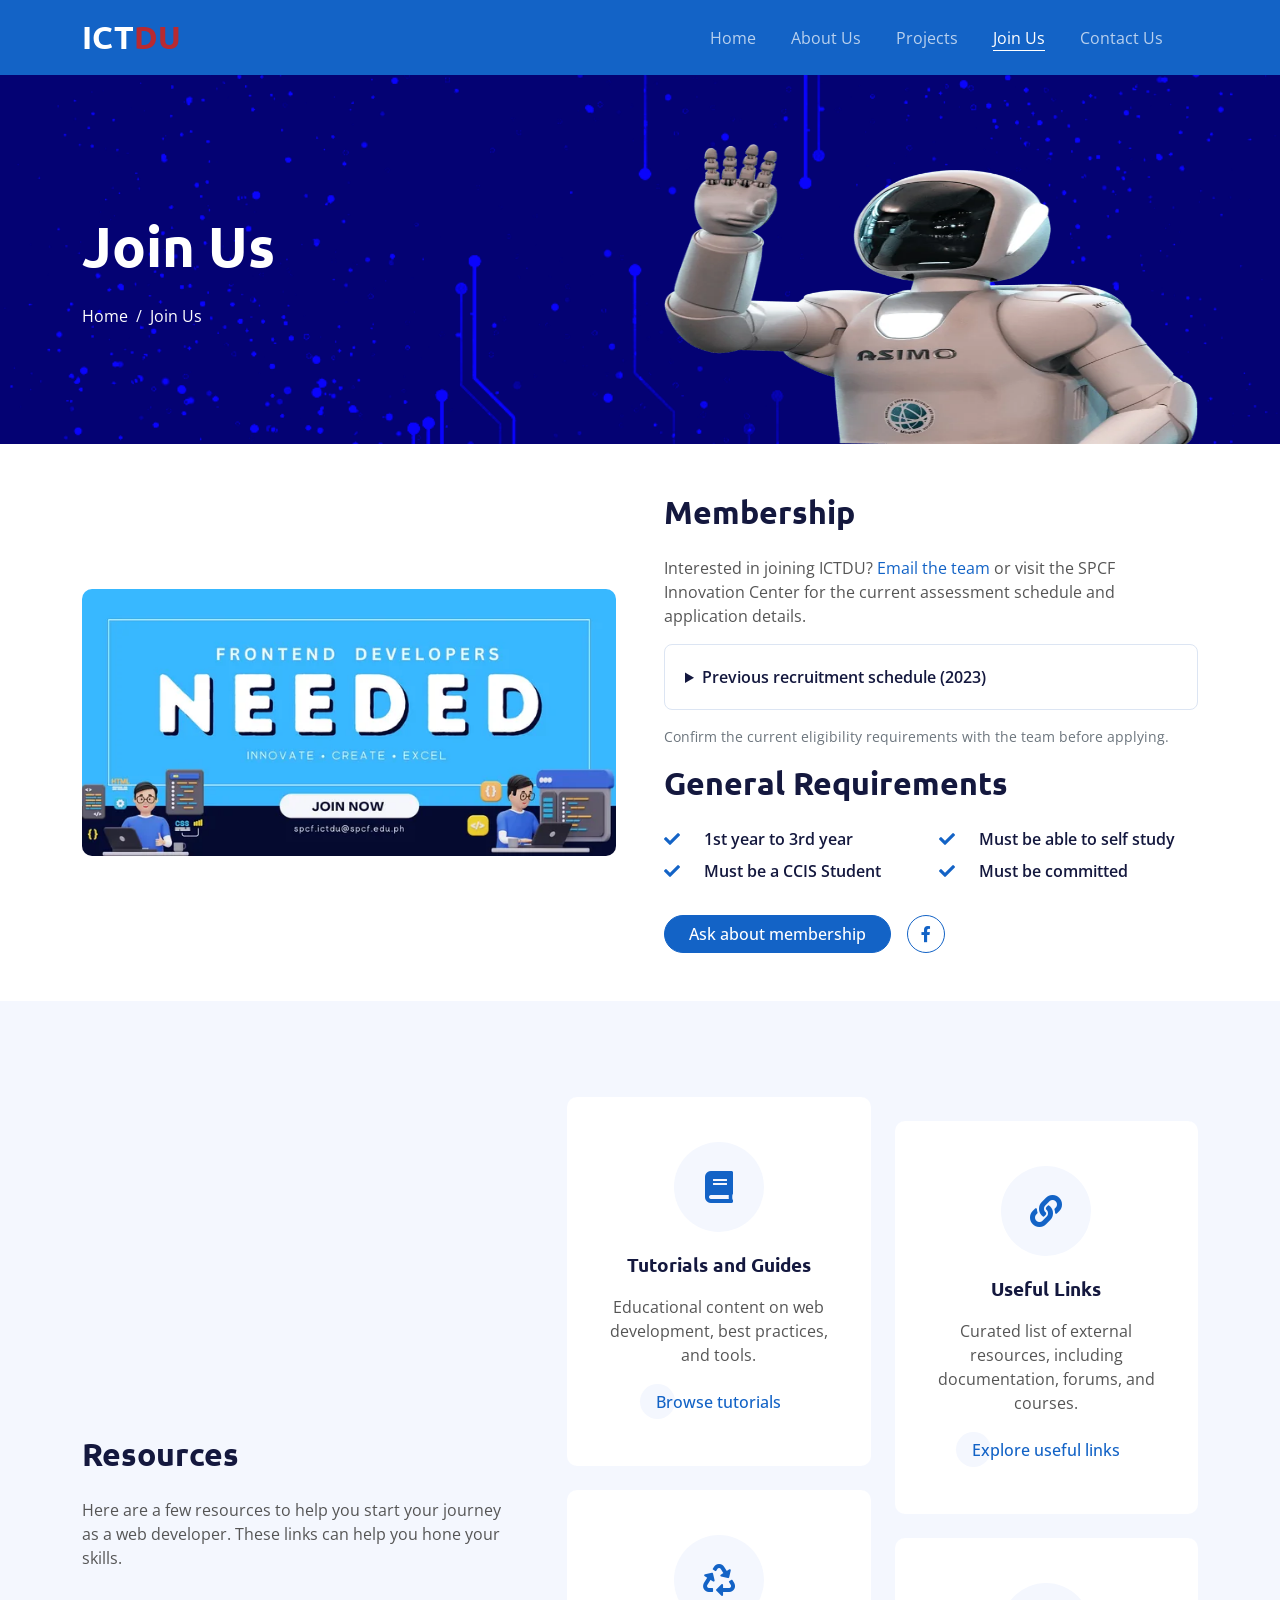
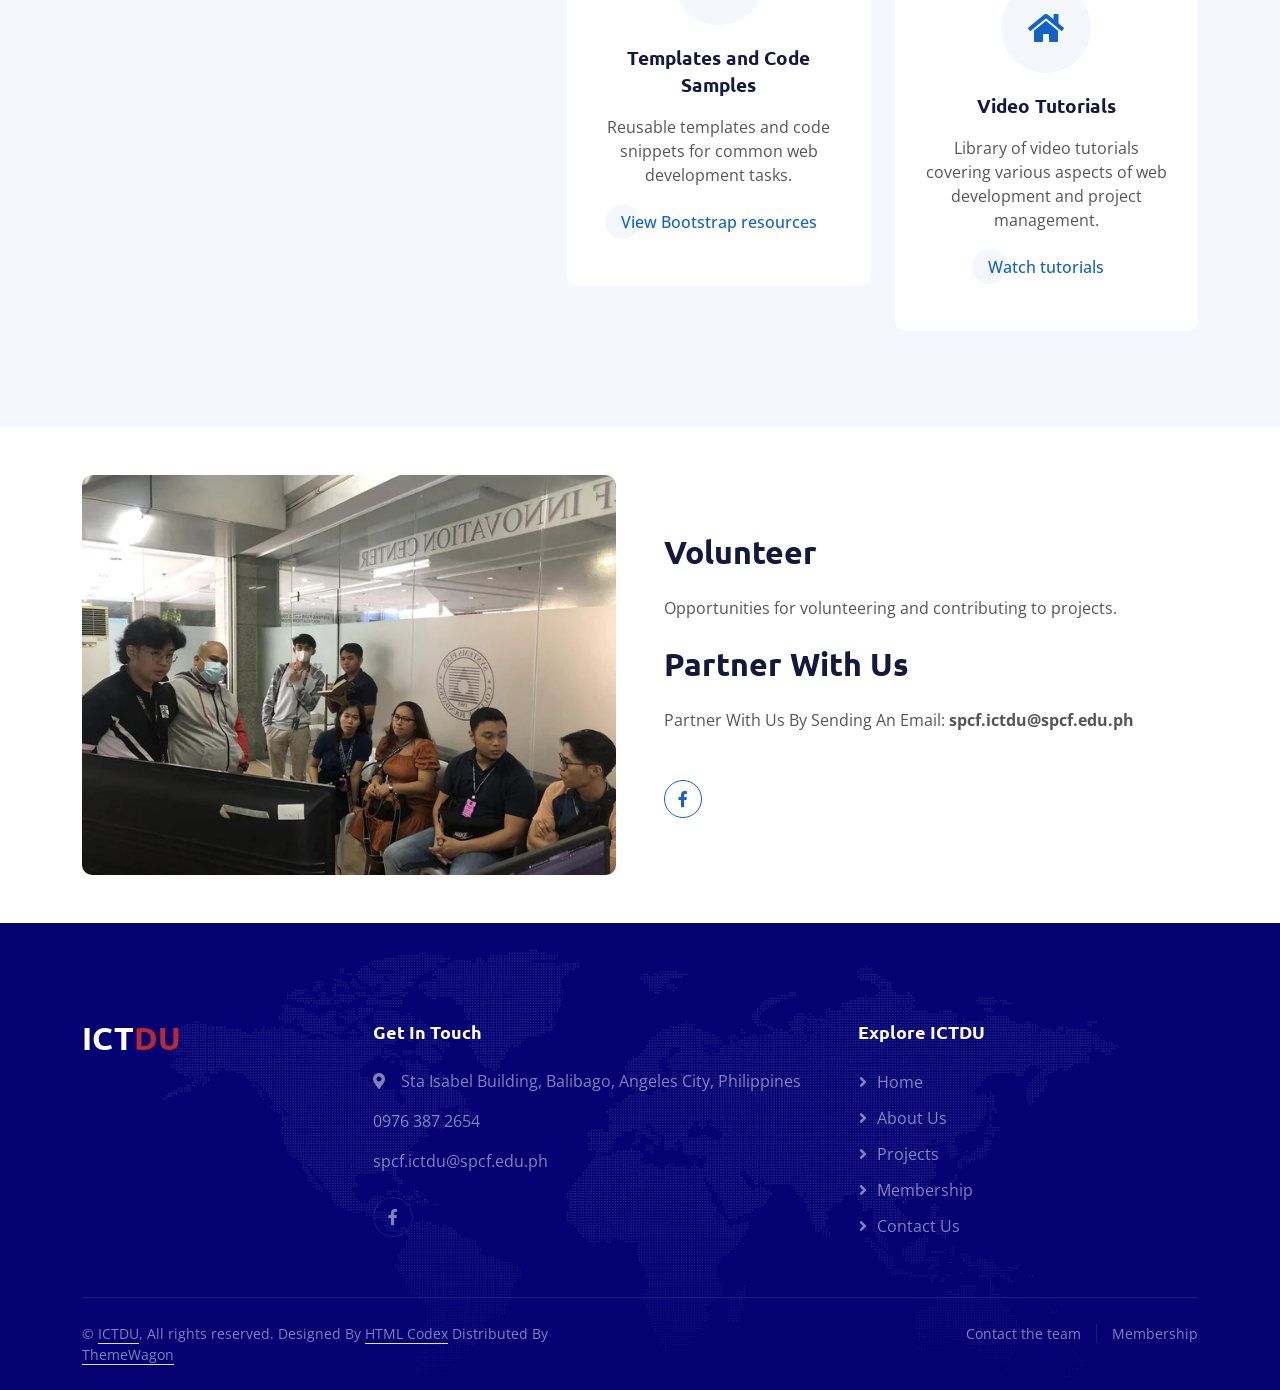
<file: service.html>
<!DOCTYPE html>
<html lang="en">
  <head>
    <meta charset="utf-8">
    <title>Membership and resources | ICTDU</title>
    <meta content="width=device-width, initial-scale=1.0" name="viewport">

    <meta content="Find ICTDU membership information, learning resources and ways to contact the team about joining." name="description">

    <!-- Favicon -->
    <link href="assets/favicon.png" rel="icon" type="image/png" sizes="64x64">

    <!-- Google Web Fonts -->
    <link rel="preconnect" href="https://fonts.googleapis.com">
    <link rel="preconnect" href="https://fonts.gstatic.com" crossorigin>
    <link href="https://fonts.googleapis.com/css2?family=Open+Sans:wght@400;600&amp;family=Ubuntu:wght@500;700&amp;display=swap" rel="stylesheet">

    <!-- Icon Font Stylesheet -->
    <link href="https://cdnjs.cloudflare.com/ajax/libs/font-awesome/5.10.0/css/all.min.css" rel="stylesheet">
    <link href="https://cdn.jsdelivr.net/npm/bootstrap-icons@1.4.1/font/bootstrap-icons.css" rel="stylesheet">

    <!-- Libraries Stylesheet -->



    <!-- Customized Bootstrap Stylesheet -->
    <link href="css/bootstrap.min.css" rel="stylesheet">

    <!-- Template Stylesheet -->
    <link href="css/style.css" rel="stylesheet">
    <link href="css/new.css" rel="stylesheet">
  </head>

  <body id="top"><a class="skip-link" href="#main-content">Skip to main content</a>
    <!-- Spinner Start -->

    <!-- Spinner End -->

    <!-- Navbar Start -->
    <!-- Shared header start -->
<header class="container-fluid sticky-top site-header bg-primary">
      <div class="container">
        <nav class="navbar navbar-expand-lg navbar-dark p-0">
          <a href="index.html" class="navbar-brand">
            <span class="text-white brand-title">ICT<span class="red">DU</span></span>
          </a>
          <button type="button" class="navbar-toggler ms-auto me-0" data-menu-toggle aria-controls="navbarCollapse" aria-expanded="false" aria-label="Open navigation">
            <span class="navbar-toggler-icon"></span>
          </button>
          <div class="collapse navbar-collapse" id="navbarCollapse">
            <div class="navbar-nav ms-auto">
              <a href="index.html" class="nav-item nav-link">Home</a>
              <a href="about.html" class="nav-item nav-link">About Us</a>
              <a href="project.html" class="nav-item nav-link">Projects</a>
              <a href="service.html" class="nav-item nav-link active" aria-current="page">Join Us</a>
              <a href="contact.html" class="nav-item nav-link">Contact Us</a>
            </div>
          </div>
        </nav>
      </div>
    </header>
<!-- Shared header end --><main id="main-content" tabindex="-1">
    <!-- Navbar End -->

    <!-- Hero Start -->
    <div class="container-fluid pt-5 bg-primary hero-header">
      <div class="container pt-5">
        <div class="row g-5 pt-5">
          <div class="col-lg-6 align-self-center text-center text-lg-start mb-lg-5">
            <h1 class="display-4 text-white mb-4">
              Join Us
            </h1>
            <nav aria-label="breadcrumb">
              <ol class="breadcrumb justify-content-center justify-content-lg-start mb-0"><li class="breadcrumb-item"><a class="text-white" href="index.html">Home</a></li><li class="breadcrumb-item text-white" aria-current="page">Join Us</li></ol>
            </nav>
          </div>
          <div class="col-lg-6 align-self-end text-center text-lg-end">
            <img class="img-fluid" src="assets/optimized/img/feature-599.webp" alt="" style="max-height: 300px" width="599" height="535" srcset="assets/optimized/img/feature-320.webp 320w, assets/optimized/img/feature-599.webp 599w" sizes="(min-width: 992px) 336px, (min-width: 768px) 336px, min(336px, calc(100vw - 24px))" decoding="async" loading="eager" fetchpriority="high">
          </div>
        </div>
      </div>
    </div>
    <!-- Hero End -->

    <!-- Full Screen Search Start -->
    <div class="container-fluid py-5">
      <div class="container">
        <div class="row g-5 align-items-center">
          <div class="col-lg-6">
            <img class="img-fluid rounded" src="assets/optimized/image/cover-960.webp" width="960" height="480" srcset="assets/optimized/image/cover-320.webp 320w, assets/optimized/image/cover-640.webp 640w, assets/optimized/image/cover-960.webp 960w" sizes="(min-width: 1200px) 540px, (min-width: 992px) 456px, (min-width: 768px) 696px, calc(100vw - 24px)" decoding="async" loading="lazy" alt="ICTDU membership and student activities">
          </div>
          <div class="col-lg-6">
            <h2 class="mb-4 section-heading">Membership</h2>
            <div class="membership-copy"><p>Interested in joining ICTDU? <a href="mailto:spcf.ictdu@spcf.edu.ph">Email the team</a> or visit the SPCF Innovation Center for the current assessment schedule and application details.</p><details class="archive-note"><summary>Previous recruitment schedule (2023)</summary><p>Review materials: 28 August 2023. Assessment: 11 September 2023. These dates are archived.</p></details><p class="small text-muted mt-3">Confirm the current eligibility requirements with the team before applying.</p></div>
            <h2 class="mb-4 section-heading">General Requirements</h2>
            <div class="row g-3">
              <div class="col-sm-6">
                <p class="mb-2 requirement-item">
                  <i class="fa fa-check text-primary me-4" aria-hidden="true"></i>1st year to 3rd
                  year
                </p>
                <p class="mb-2 requirement-item">
                  <i class="fa fa-check text-primary me-4" aria-hidden="true"></i>Must be a CCIS
                  Student
                </p>
              </div>
              <div class="col-sm-6">
                <p class="mb-2 requirement-item">
                  <i class="fa fa-check text-primary me-4" aria-hidden="true"></i>Must be able to
                  self study
                </p>
                <p class="mb-2 requirement-item">
                  <i class="fa fa-check text-primary me-4" aria-hidden="true"></i>Must be committed
                </p>
              </div>
            </div>
            <div class="d-flex align-items-center mt-4">
              <a class="btn btn-primary rounded-pill px-4 me-3" href="contact.html#contact-form">Ask about membership</a>
              <a class="btn btn-outline-primary btn-square me-3" href="https://www.facebook.com/spcf.ictdu" aria-label="ICTDU on Facebook"><i class="fab fa-facebook-f" aria-hidden="true"></i></a>
            </div>
          </div>
        </div>
      </div>
    </div>
    <!-- Full Screen Search End -->

    <!-- Service Start -->
    <div class="container-fluid bg-light py-5">
      <div class="container py-5">
        <div class="row g-5 align-items-center">
          <div class="col-lg-5">
            <h2 class="mb-4 section-heading">Resources</h2>
            <p class="mb-4">
              Here are a few resources to help you start your journey as a web
              developer. These links can help you hone your skills.
            </p>
          </div>
          <div class="col-lg-7">
            <div class="row g-4">
              <div class="col-md-6">
                <div class="row g-4">
                  <div class="col-12">
                    <div class="service-item d-flex flex-column justify-content-center text-center rounded">
                      <div class="service-icon btn-square">
                        <i class="fa fa-book fa-2x" aria-hidden="true"></i>
                      </div>
                      <h3 class="mb-3 card-heading">Tutorials and Guides</h3>
                      <p>
                        Educational content on web development, best practices,
                        and tools.
                      </p>
                      <a class="btn px-3 mt-auto mx-auto" href="https://www.w3schools.com/">Browse tutorials</a>
                    </div>
                  </div>
                  <div class="col-12">
                    <div class="service-item d-flex flex-column justify-content-center text-center rounded">
                      <div class="service-icon btn-square">
                        <i class="fa fa-recycle fa-2x" aria-hidden="true"></i>
                      </div>
                      <h3 class="mb-3 card-heading">Templates and Code Samples</h3>
                      <p>
                        Reusable templates and code snippets for common web
                        development tasks.
                      </p>
                      <a class="btn px-3 mt-auto mx-auto" href="https://getbootstrap.com/">View Bootstrap resources</a>
                    </div>
                  </div>
                </div>
              </div>
              <div class="col-md-6 pt-md-4">
                <div class="row g-4">
                  <div class="col-12">
                    <div class="service-item d-flex flex-column justify-content-center text-center rounded">
                      <div class="service-icon btn-square">
                        <i class="fa fa-link fa-2x" aria-hidden="true"></i>
                      </div>
                      <h3 class="mb-3 card-heading">Useful Links</h3>
                      <p>
                        Curated list of external resources, including
                        documentation, forums, and courses.
                      </p>
                      <a class="btn px-3 mt-auto mx-auto" href="https://moodle.org/mod/forum/discuss.php?d=335808">Explore useful links</a>
                    </div>
                  </div>
                  <div class="col-12">
                    <div class="service-item d-flex flex-column justify-content-center text-center rounded">
                      <div class="service-icon btn-square">
                        <i class="fa fa-home fa-2x" aria-hidden="true"></i>
                      </div>
                      <h3 class="mb-3 card-heading">Video Tutorials</h3>
                      <p>
                        Library of video tutorials covering various aspects of
                        web development and project management.
                      </p>
                      <a class="btn px-3 mt-auto mx-auto" href="https://www.youtube.com/watch?v=u72H_zZzkcw">Watch tutorials</a>
                    </div>
                  </div>
                </div>
              </div>
            </div>
          </div>
        </div>
      </div>
    </div>
    <!-- Service End -->

    <!-- Testimonial Start --><!-- Testimonial End -->
    <div class="container-fluid py-5">
      <div class="container">
        <div class="row g-5 align-items-center">
          <div class="col-lg-6">
            <img class="img-fluid rounded" src="assets/optimized/image/joinus-960.webp" width="960" height="720" srcset="assets/optimized/image/joinus-320.webp 320w, assets/optimized/image/joinus-640.webp 640w, assets/optimized/image/joinus-960.webp 960w" sizes="(min-width: 1200px) 540px, (min-width: 992px) 456px, (min-width: 768px) 696px, calc(100vw - 24px)" decoding="async" loading="lazy" alt="ICTDU student community">
          </div>
          <div class="col-lg-6">
            <h2 class="mb-4 section-heading">Volunteer</h2>
            <p class="mb-4">
              Opportunities for volunteering and contributing to projects.
            </p>
            <h2 class="mb-4 section-heading">Partner With Us</h2>
            <div class="row g-3">
              <p class="mb-4">
                Partner With Us By Sending An Email: <strong>spcf.ictdu@spcf.edu.ph</strong>
              </p>
            </div>
            <div class="d-flex align-items-center mt-4">
              <a class="btn btn-outline-primary btn-square me-3" href="https://www.facebook.com/spcf.ictdu" aria-label="ICTDU on Facebook"><i class="fab fa-facebook-f" aria-hidden="true"></i></a>
            </div>
          </div>
        </div>
      </div>
    </div>

    <!-- Footer Start -->
    </main><!-- Shared footer start -->
<footer class="container-fluid bg-dark text-white-50 footer pt-5">
      <div class="container py-5">
        <div class="row g-5">
          <div class="col-12 col-lg-3">
            <a href="index.html" class="d-inline-block mb-3">
              <span class="text-white brand-title">ICT<span class="red">DU</span></span>
            </a>
          </div>
          <div class="col-md-7 col-lg-5">
            <h2 class="text-white mb-4 card-heading">Get In Touch</h2>
            <p>
              <i class="fa fa-map-marker-alt me-3" aria-hidden="true"></i>Sta Isabel Building,
              Balibago, Angeles City, Philippines
            </p>
            <p><a class="footer-contact-link" href="tel:+639763872654">0976 387 2654</a></p>
            <p><a class="footer-contact-link" href="mailto:spcf.ictdu@spcf.edu.ph">spcf.ictdu@spcf.edu.ph</a></p>
            <div class="d-flex pt-2">
              <a class="btn btn-outline-light btn-social" href="https://www.facebook.com/spcf.ictdu" aria-label="ICTDU on Facebook"><i class="fab fa-facebook-f" aria-hidden="true"></i></a>
            </div>
          </div>
          <div class="col-md-5 col-lg-4">
            <h2 class="text-white mb-4 card-heading">Explore ICTDU</h2>





          <a class="btn btn-link" href="index.html">Home</a><a class="btn btn-link" href="about.html">About Us</a><a class="btn btn-link" href="project.html">Projects</a><a class="btn btn-link" href="service.html">Membership</a><a class="btn btn-link" href="contact.html">Contact Us</a></div>
        </div>
      </div>
      <div class="container">
        <div class="copyright">
          <div class="row">
            <div class="col-md-6 text-center text-md-start mb-3 mb-md-0">
              © <a class="border-bottom" href="index.html">ICTDU</a>, All rights reserved.

              <!--/*** This template is free as long as you keep the footer author’s credit link/attribution link/backlink. If you'd like to use the template without the footer author’s credit link/attribution link/backlink, you can purchase the Credit Removal License from "https://htmlcodex.com/credit-removal". Thank you for your support. ***/-->
              Designed By
              <a class="border-bottom" href="https://htmlcodex.com">HTML Codex</a>
              Distributed By
              <a class="border-bottom" href="https://themewagon.com">ThemeWagon</a>
            </div>
            <div class="col-md-6 text-center text-md-end">
              <div class="footer-menu"><a href="contact.html#contact-form">Contact the team</a><a href="service.html">Membership</a></div>
            </div>
          </div>
        </div>
      </div>
    </footer>
<!-- Shared footer end -->
    <!-- Footer End -->

    <!-- Back to Top -->
    <a href="#top" class="btn btn-lg btn-primary btn-lg-square back-to-top pt-2" aria-label="Back to top"><i class="bi bi-arrow-up" aria-hidden="true"></i></a>

    <!-- JavaScript Libraries -->

    <script src="https://cdn.jsdelivr.net/npm/bootstrap@5.0.0/dist/js/bootstrap.bundle.min.js"></script>






    <!-- Template Javascript -->
    <script src="js/main.js"></script>
  </body>
</html>
</file>
<file: css/style.css>
/********** Template CSS **********/
:root {
    --primary: #1363C6;
    --secondary: #15ACE1;
    --light: #F4F7FE;
    --dark: #14183E;
}


/*** Spinner ***/
#spinner {
    opacity: 0;
    visibility: hidden;
    transition: opacity .5s ease-out, visibility 0s linear .5s;
    z-index: 99999;
}

#spinner.show {
    transition: opacity .5s ease-out, visibility 0s linear 0s;
    visibility: visible;
    opacity: 1;
}

.back-to-top {
    position: fixed;
    display: none;
    right: 45px;
    bottom: 45px;
    z-index: 99;
}


/*** Heading ***/
h1,
h2,
h3,
.fw-bold {
    font-weight: 700 !important;
}

h4,
h5,
h6,
.fw-medium {
    font-weight: 500 !important;
}


/*** Button ***/
.btn {
    font-weight: 500;
    transition: .5s;
}

.btn-square {
    width: 38px;
    height: 38px;
}

.btn-sm-square {
    width: 32px;
    height: 32px;
}

.btn-lg-square {
    width: 48px;
    height: 48px;
}

.btn-square,
.btn-sm-square,
.btn-lg-square {
    padding: 0;
    display: flex;
    align-items: center;
    justify-content: center;
    font-weight: normal;
    border-radius: 50px;
}


/*** Navbar ***/
.sticky-top {
    top: 0;
    transition: .5s;
}

.navbar {
    padding: 11px 0 !important;
    min-height: 75px;
}

.navbar .navbar-nav .nav-link {
    margin-right: 35px;
    padding: 0;
    color: rgba(255, 255, 255, .7);
}

.navbar .navbar-nav .nav-link:hover,
.navbar .navbar-nav .nav-link.active {
    color: rgba(255, 255, 255, 1);
}

.navbar .dropdown-toggle::after {
    border: none;
    content: "\f107";
    font-family: "Font Awesome 5 Free";
    font-weight: 900;
    vertical-align: middle;
    margin-left: 8px;
}

@media (max-width: 991.98px) {
    .navbar .navbar-nav {
        padding: 0 15px;
        background: var(--primary);
    }

    .navbar .navbar-nav .nav-link  {
        margin-right: 0;
        padding: 10px 0;
    }
}

@media (min-width: 992px) {
    .navbar .nav-item .dropdown-menu {
        display: block;
        border: none;
        margin-top: 0;
        top: 150%;
        opacity: 0;
        visibility: hidden;
        transition: .5s;
    }

    .navbar .nav-item:hover .dropdown-menu {
        top: 100%;
        visibility: visible;
        transition: .5s;
        opacity: 1;
    }
}


/*** Hero Header ***/
.hero-header {
    margin-top: -75px;
    background: url(../image/pngegg.png) center center no-repeat;
    background-size: cover;
    background-color: #040273!important;
}

.hero-header .breadcrumb-item+.breadcrumb-item::before {
    color: var(--light);
}


/*** Section Title ***/
.section-title::before {
    position: absolute;
    content: "";
    width: 45px;
    height: 4px;
    bottom: 0;
    left: 0;
    background: var(--dark);
}

.section-title::after {
    position: absolute;
    content: "";
    width: 4px;
    height: 4px;
    bottom: 0;
    left: 50px;
    background: var(--dark);
}

.section-title.text-center::before {
    left: 50%;
    margin-left: -25px;
}

.section-title.text-center::after {
    left: 50%;
    margin-left: 25px;
}

.section-title h6::before,
.section-title h6::after {
    position: absolute;
    content: "";
    width: 10px;
    height: 10px;
    top: 2px;
    left: 0;
    background: rgba(33, 66, 177, .5);
}

.section-title h6::after {
    top: 5px;
    left: 3px;
}


/*** About ***/
.about-img {
    position: relative;
    overflow: hidden;
}

.about-img::after {
    position: absolute;
    content: "";
    width: 100%;
    height: 100%;
    top: 0;
    left: 0;
    background: url(../img/bg-about-img.png) top left no-repeat;
    background-size: contain;
}


/*** Service ***/
.service-item {
    position: relative;
    padding: 45px 30px;
    background: #FFFFFF;
    transition: .5s;
}

.service-item:hover {
    background: var(--primary);
}

.service-item .service-icon {
    margin: 0 auto 20px auto;
    width: 90px;
    height: 90px;
    color: var(--primary);
    background: var(--light);
    transition: .5s;
}

.service-item:hover .service-icon {
    background: #FFFFFF;
}

.service-item h5,
.service-item p {
    transition: .5s;
}

.service-item:hover h5,
.service-item:hover p {
    color: #FFFFFF;
}

.service-item a.btn {
    position: relative;
    display: flex;
    color: var(--primary);
    transition: .5s;
    z-index: 1;
}

.service-item:hover a.btn {
    color: var(--primary);
}

.service-item a.btn::before {
    position: absolute;
    content: "";
    width: 35px;
    height: 35px;
    top: 0;
    left: 0;
    border-radius: 35px;
    background: var(--light);
    transition: .5s;
    z-index: -1;
}

.service-item:hover a.btn::before {
    width: 100%;
    background: var(--light);
}


/*** Feature ***/
.feature {
    background: url(../img/bg-hero.png) center center no-repeat;
    background-size: cover;
}


/*** Newsletter ***/
.newsletter {
    background: url(../img/bg-hero.png) center center no-repeat;
    background-size: cover;
}

@media (min-width: 992px) {
    .newsletter .container {
        max-width: 100% !important;
    }

    .newsletter .newsletter-text  {
        padding-right: calc(((100% - 960px) / 2) + .75rem);
    }
}

@media (min-width: 1200px) {
    .newsletter .newsletter-text  {
        padding-right: calc(((100% - 1140px) / 2) + .75rem);
    }
}

@media (min-width: 1400px) {
    .newsletter .newsletter-text  {
        padding-right: calc(((100% - 1320px) / 2) + .75rem);
    }
}


/*** Case Study ***/
.case-item img {
    transition: .5s;
}

.case-item:hover img {
    transform: scale(1.2);
}

.case-overlay {
    position: absolute;
    padding: 30px;
    width: 100%;
    height: 100%;
    top: 0;
    left: 0;
    display: flex;
    flex-direction: column;
    align-items: flex-start;
    justify-content: flex-end;
    background: linear-gradient(rgba(20, 24, 62, 0), var(--dark));
    z-index: 1;
}

.case-overlay small {
    display: inline-block;
    padding: 3px 15px;
    color: #FFFFFF;
    background: rgba(20, 24, 62, .7);
    border-radius: 25px;
    margin-bottom: 15px;
}

.case-overlay span.btn:hover {
    color: var(--primary);
    background: #FFFFFF;
    border-color: #FFFFFF;
}


/*** FAQs ***/
.accordion .accordion-item {
    border: none;
    margin-bottom: 15px;
}

.accordion .accordion-button {
    background: var(--light);
    border-radius: 2px;
}

.accordion .accordion-button:not(.collapsed) {
    color: #FFFFFF;
    background: var(--primary);
    box-shadow: none;
}

.accordion .accordion-button:not(.collapsed)::after {
    background-image: url("data:image/svg+xml,%3csvg xmlns='http://www.w3.org/2000/svg' viewBox='0 0 16 16' fill='%23fff'%3e%3cpath fill-rule='evenodd' d='M1.646 4.646a.5.5 0 0 1 .708 0L8 10.293l5.646-5.647a.5.5 0 0 1 .708.708l-6 6a.5.5 0 0 1-.708 0l-6-6a.5.5 0 0 1 0-.708z'/%3e%3c/svg%3e");
}

.accordion .accordion-body {
    padding: 15px 0 0 0;
}


/*** Testimonial ***/
.testimonial-carousel {
    position: relative;
}

.testimonial-carousel .owl-nav {
    position: absolute;
    width: 40px;
    height: 100%;
    top: calc(50% - 50px);
    left: -21px;
    display: flex;
    flex-direction: column;
    align-items: center;
}

.testimonial-carousel .owl-nav .owl-prev,
.testimonial-carousel .owl-nav .owl-next {
    margin: 5px 0;
    width: 40px;
    height: 40px;
    display: flex;
    align-items: center;
    justify-content: center;
    color: var(--primary);
    background: #FFFFFF;
    border: 1px solid var(--primary);
    border-radius: 40px;
    font-size: 18px;
    transition: .5s;
}

.testimonial-carousel .owl-nav .owl-prev:hover,
.testimonial-carousel .owl-nav .owl-next:hover {
    background: var(--primary);
    color: #FFFFFF;
}

.testimonial-carousel .owl-dots {
    margin-top: 35px;
    margin-left: 3rem;
}

.testimonial-carousel .owl-dot {
    position: relative;
    display: inline-block;
    margin-right: 10px;
    width: 15px;
    height: 15px;
    background: #FFFFFF;
    border: 1px solid var(--primary);
    border-radius: 15px;
    transition: .5s;
}

.testimonial-carousel .owl-dot.active {
    width: 30px;
    background: var(--primary);
}


/*** Team ***/
.team-item {
    transition: .5s;
    border: 1px solid transparent;
    transition: .5s;
}

.team-item:hover {

    border-color: var(--primary);
}


/*** Footer ***/
.footer {
    background: url(../img/footer.png) center center no-repeat;
    background-size: contain;
    background-color: #040273 !important;
}

.footer .btn.btn-social {
    margin-right: 5px;
    width: 40px;
    height: 40px;
    display: flex;
    align-items: center;
    justify-content: center;
    color: rgba(255,255,255,.5);
    border: 1px solid rgba(256, 256, 256, .1);
    border-radius: 40px;
    transition: .3s;

}

.footer .btn.btn-social:hover {
    color: var(--primary);
}

.footer .btn.btn-link {
    display: block;
    margin-bottom: 10px;
    padding: 0;
    text-align: left;
    color: rgba(255,255,255,.5);
    font-weight: normal;
    transition: .3s;
}

.footer .btn.btn-link:hover {
    color: #FFFFFF;
}

.footer .btn.btn-link::before {
    position: relative;
    content: "\f105";
    font-family: "Font Awesome 5 Free";
    font-weight: 900;
    margin-right: 10px;
}

.footer .btn.btn-link:hover {
    letter-spacing: 1px;
    box-shadow: none;
}

.footer .copyright {
    padding: 25px 0;
    font-size: 14px;
    border-top: 1px solid rgba(256, 256, 256, .1);
}

.footer .copyright a {
    color: rgba(255,255,255,.5);
}

.footer .copyright a:hover {
    color: #FFFFFF;
}

.footer .footer-menu a {
    margin-right: 15px;
    padding-right: 15px;
    border-right: 1px solid rgba(255, 255, 255, .1);
}

.footer .footer-menu a:last-child {
    margin-right: 0;
    padding-right: 0;
    border-right: none;
}
</file>
<file: css/new.css>
.red{
    color: #B82A31;
}
.scroll-container {
    width: 80%;
    max-width: 800px;
    height: 300px; /* Height of the scrollable area */
    overflow-y: auto; /* Enable vertical scrolling */
    border: 1px solid #ddd;
    border-radius: 8px;
    background-color: #fff;
    padding: 20px;
    box-shadow: 0 0 10px rgba(0, 0, 0, 0.1);
  }

  .scroll-content h2 {
    color: #007bff;
    margin-top: 20px;
  }

  .scroll-content p {
    margin: 10px 0;
  }
#calendar {
    width: 80%;  /* Adjust this value to control the width */
    max-width: 1000px;  /* Adjust this value to control the maximum width */
    margin: 0 auto;  /* Center the calendar */
    padding: 10px;
    box-sizing: border-box;
}
.event-description {
    margin-bottom: 10px;
}
.event-registration {
    margin-top: 10px;
}


/* Recent news: keep the existing palette with a consistent card rhythm. */
.news-intro .section-heading {
    max-width: 16ch;
    line-height: 1.2;
}

.news-grid {
    display: grid;
    grid-template-columns: repeat(2, minmax(0, 1fr));
    gap: 1.5rem;
}

.news-card {
    display: flex;
    flex-direction: column;
    min-width: 0;
    padding: 8px 8px 18px;
    background: #fff;
    border: 1px solid #e2e9f4;
    border-radius: 12px;
    box-shadow: 0 4px 16px rgba(4, 2, 115, .04);
    text-align: center;
    transition: border-color .2s, box-shadow .2s;
}

.news-card .carousel {
    flex-shrink: 0;
    overflow: hidden;
    border-radius: 8px;
}

.news-card .carousel-item img {
    aspect-ratio: 16 / 9;
    object-fit: cover;
    object-position: center;
}

.news-card h3 {
    display: flex;
    align-items: center;
    justify-content: center;
    min-height: 2.9em;
    margin: 12px 6px 4px;
    font-size: 1rem;
    line-height: 1.45;
}

.news-card small {
    color: #617087;
    font-size: .8125rem;
    line-height: 1.5;
}

.news-card-footer {
    margin-top: auto;
    padding: 16px 6px 0;
}

.news-card-link {
    display: inline-flex;
    align-items: center;
    justify-content: center;
    min-width: 112px;
    min-height: 44px;
    padding: 8px 18px;
    border-radius: 7px;
    font-size: .8125rem;
    font-weight: 600;
}

.news-card:focus-within {
    border-color: var(--primary);
}

.news-card-link:focus-visible {
    outline: 3px solid var(--primary);
    outline-offset: 4px;
}

@media (hover: hover) {
    .news-card:hover {
        border-color: #b5cbea;
        box-shadow: 0 8px 20px rgba(4, 2, 115, .07);
    }
}

@media (max-width: 767.98px) {
    .news-intro .section-heading {
        max-width: 20ch;
    }

    .news-grid {
        grid-template-columns: 1fr;
        gap: 1.25rem;
    }

    .news-card h3 {
        min-height: 0;
    }
}

@media (prefers-reduced-motion: reduce) {
    .news-card,
    .news-card .carousel-item {
        transition: none;
    }
}


/* Accessible site structure and predictable navigation. */
img { max-width: 100%; height: auto; }
html { scroll-behavior: smooth; scroll-padding-top: 6rem; }
main, [id] { scroll-margin-top: 6rem; }
main:focus { outline: none; }
.skip-link {
    position: fixed;
    z-index: 2000;
    top: .75rem;
    left: 1rem;
    padding: .75rem 1rem;
    color: #fff;
    background: var(--dark);
    border-radius: 6px;
    transform: translateY(-180%);
}
.skip-link:focus { transform: translateY(0); color: #fff; }
:where(a, button, input, textarea, summary):focus-visible {
    outline: 3px solid var(--primary);
    outline-offset: 4px;
}
.site-header :focus-visible, .footer :focus-visible { outline-color: #fff; }
.site-header { background: var(--primary); }
.site-header .navbar-collapse { flex-basis: 100%; }
.site-header .nav-link[aria-current="page"] { text-decoration: underline; text-underline-offset: 6px; }
.brand-title {
    display: inline-block;
    font-family: Ubuntu, sans-serif;
    font-size: clamp(1.8rem, 2.5vw, 2.5rem);
    font-weight: 700;
    line-height: 1.2;
}
.section-heading { font-size: clamp(1.65rem, 2.5vw, 2.1rem); line-height: 1.25; }
.content-subheading { font-size: 1.35rem; line-height: 1.4; }
.card-heading { font-size: 1.2rem; line-height: 1.4; }
.requirement-item { font-weight: 600; line-height: 1.5; color: var(--dark); }
.footer .card-heading { font-size: 1.15rem; }
.footer-contact-link { color: inherit; overflow-wrap: anywhere; }
.footer-contact-link:hover { color: #fff; }
.photo-controls { display: flex; justify-content: space-between; gap: .5rem; padding: 3px 2px 0; }
.photo-controls button {
    min-height: 44px;
    padding: 4px 8px;
    color: var(--primary);
    background: transparent;
    border: 0;
    border-radius: 4px;
    font-size: .8125rem;
    font-weight: 600;
}
.photo-controls button:hover { background: var(--light); }
.news-card h3 { margin-top: 4px; }
.contact-message { min-height: 160px !important; }
.form-intro { line-height: 1.7; margin-bottom: 1.5rem; }
.form-status { color: var(--dark); line-height: 1.6; }
.form-status:empty { display: none; }
.archive-note { border: 1px solid #dce5f3; border-radius: 8px; padding: 1rem 1.25rem; background: #fff; }
.archive-note summary { cursor: pointer; font-weight: 600; color: var(--dark); padding: .25rem 0; }
.archive-note p { margin: .75rem 0; }
#calendar { width: calc(100% - 3rem); max-width: 1000px; padding: 0; }
.calendar-context { max-width: 1000px; margin: 1rem auto 0; padding: 0 1.5rem; }
#calendar-status { color: #526077; line-height: 1.6; }
.event-dialog {
    width: min(640px, calc(100% - 2rem));
    max-height: calc(100dvh - 2rem);
    padding: 0;
    color: var(--dark);
    border: 0;
    border-radius: 12px;
    box-shadow: 0 20px 70px rgba(20,24,62,.25);
    overscroll-behavior: contain;
}
.event-dialog::backdrop { background: rgba(20,24,62,.6); }
.event-dialog__content { position: relative; padding: 2rem; }
.event-dialog h2 { padding-right: 2rem; font-size: 1.6rem; }
.event-dialog__close {
    position: absolute; top: 8px; right: 8px;
    width: 44px; height: 44px;
    color: var(--dark); background: transparent; border: 0; border-radius: 6px; font-size: 1.8rem;
}
.event-dialog__close:hover { background: var(--light); }
.event-dialog__date { color: #617087; }
.research-card { overflow: hidden; border-color: #dce5f3; }
.research-card__body { position: static; padding: 1.5rem; color: var(--dark); background: #fff; }
.research-card__body p { margin-bottom: 0; line-height: 1.7; }
#map { width: 100%; max-width: 1100px; height: clamp(18rem, 38vw, 26rem); margin: 0 auto; border-radius: 10px; background: var(--light); }
.map-caption { max-width: 1100px; margin: 1rem auto 3rem; line-height: 1.7; color: #fff; }
.map-caption a { color: #fff; text-decoration: underline; text-underline-offset: 3px; }
.map-caption a:focus-visible { outline-color: #fff; }
.case-overlay .card-heading { font-size: 1.1rem; }

@media (min-width: 992px) {
    .site-header .navbar-collapse { flex-basis: auto; }
}
@media (max-width: 991.98px) {
    .site-header .navbar-collapse.show { padding: 1rem 0 .5rem; }
    .site-header .navbar-nav .nav-link { min-height: 44px; display: flex; align-items: center; }
}
@media (max-width: 575.98px) {
    .hero-header h1 { font-size: clamp(1.9rem, 7vw, 2.5rem); }
    #calendar .fc-header-toolbar { align-items: flex-start; flex-wrap: wrap; gap: .75rem; }
    #calendar .fc-toolbar-title { font-size: 1.3rem; }
    #calendar .fc-button { padding: .45rem .6rem; }
    #calendar { width: calc(100% - 2rem); }
    .calendar-context { padding: 0 1rem; }
    .research-card__body { padding: 1.1rem; }
    .event-dialog__content { padding: 1.5rem; }
    .case-overlay { padding: 20px; }
}
@media (prefers-reduced-motion: reduce) {
    html { scroll-behavior: auto; }
    *, *::before, *::after { animation-duration: .01ms !important; animation-iteration-count: 1 !important; transition-duration: .01ms !important; }
}
</file>
